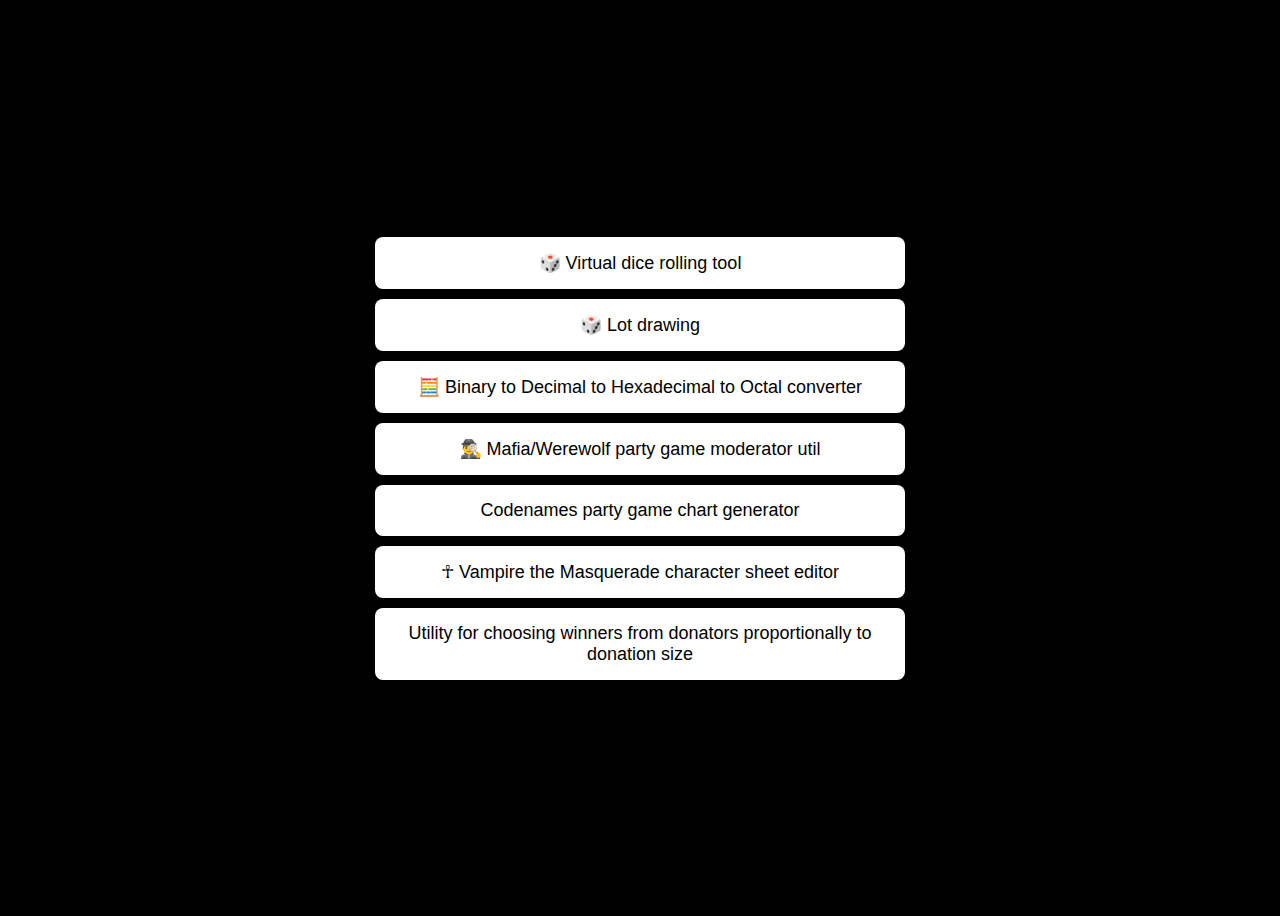
<file: index.html>
<!DOCTYPE html>
<html lang="en">
<head>
    <meta charset="UTF-8">
    <meta name="viewport" content="width=device-width, initial-scale=1.0">
    <title>MVMn's utils</title>
    <style>
        body {
            display: flex;
            justify-content: center;
            align-items: center;
            height: 100vh;
            background-color: black;
            font-family: Arial, sans-serif;
        }
        .container {
            text-align: center;
        }
        .button {
            display: block;
            width: 500px;
            padding: 15px;
            margin: 10px;
            background-color: white;
            color: black;
            text-decoration: none;
            font-size: 18px;
            border-radius: 8px;
            transition: background 0.3s;
        }
        .button:hover {
            background-color: blue;
			color: white;
        }
    </style>
	<script>
		const pix = document.createElement("img");
		pix.src = `http://mvmn.ho.ua/1x1.png?p=${encodeURIComponent(window.location.href)}`;
		document.body.appendChild(pix);
	</script>
</head>
<body>
    <div class="container">
        <a href="dice.html" class="button">🎲 Virtual dice rolling tool</a>
        <a href="lot.html" class="button">🎲 Lot drawing</a>
        <a href="converter.html" class="button">🧮 Binary to Decimal to Hexadecimal to Octal converter</a>
        <a href="mafia.html" class="button">🕵️‍♂️ Mafia/Werewolf party game moderator util</a>
        <a href="codenames.html" class="button">Codenames party game chart generator</a>
        <a href="vtmchar.html" class="button">☥ Vampire the Masquerade character sheet editor</a>
        <a href="winners/index.html" class="button">Utility for choosing winners from donators proportionally to donation size</a>
    </div>
</body>
</html>
</file>
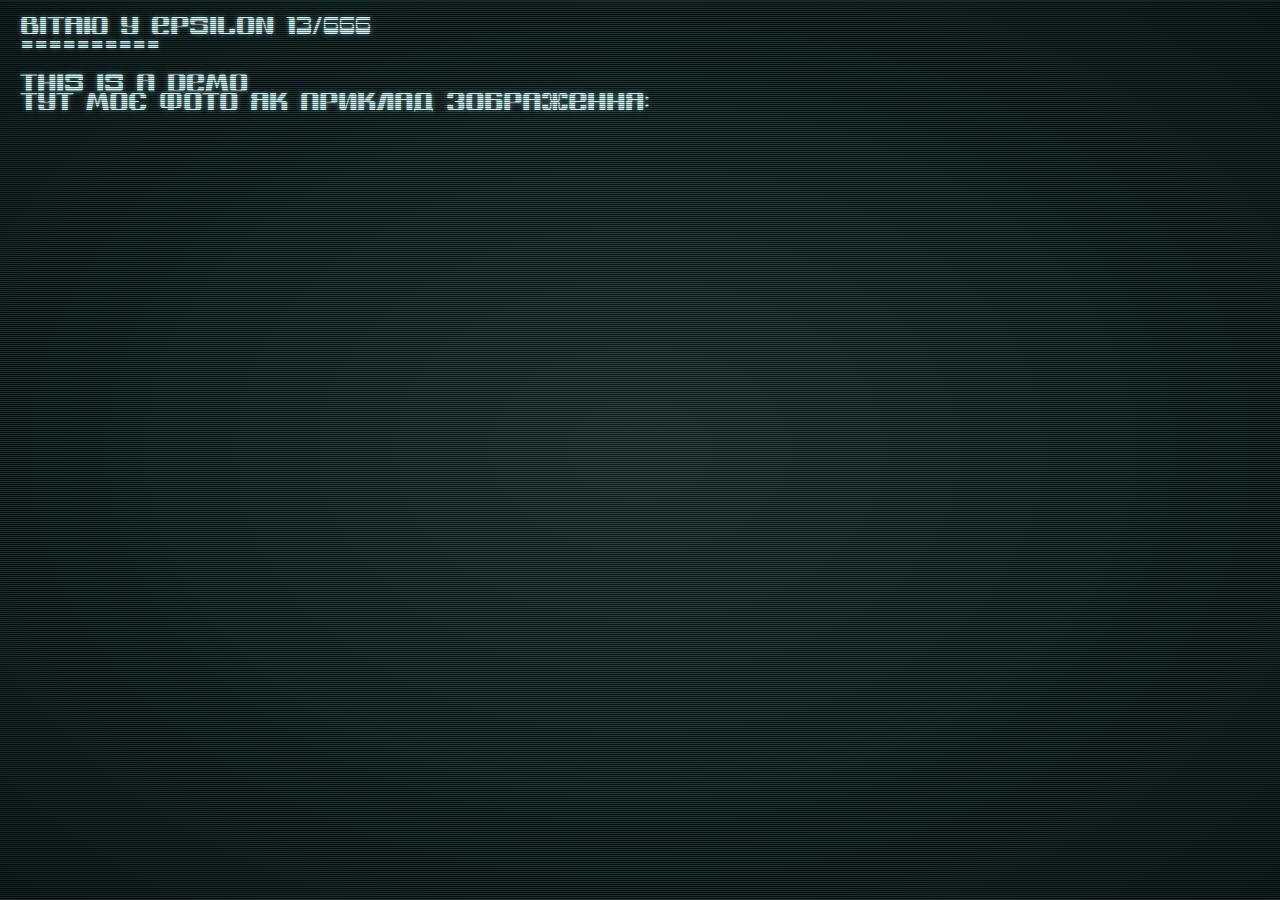
<file: redhg_phosphor/index.html>
<!doctype html><html lang="en"><head><meta charset="utf-8"/><link rel="icon" href="./favicon.ico"/><meta name="viewport" content="width=device-width,initial-scale=1"/><meta name="theme-color" content="#000000"/><meta name="description" content="A retro terminal simulator for tabletop role-playing games"/><link rel="apple-touch-icon" href="./logo192.png"/><link rel="manifest" href="./manifest.json"/><title>Phosphor</title><script defer="defer" src="./static/js/main.261735c3.js"></script><link href="./static/css/main.168e6c7b.css" rel="stylesheet"></head><body><noscript>You need to enable JavaScript to run this app.</noscript><div id="root"></div></body></html>
</file>
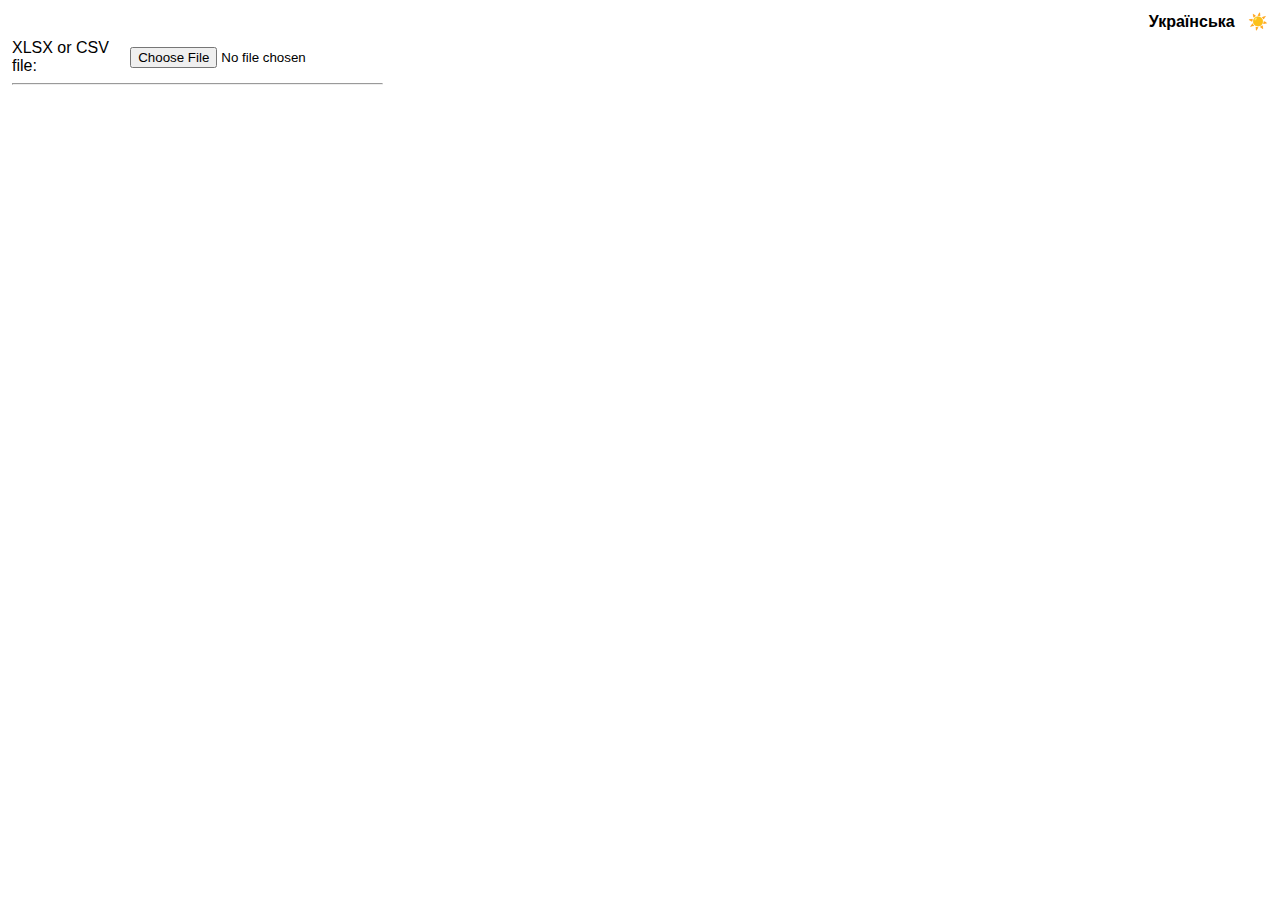
<file: winners/index.html>
<html>
<head>
<title>MVMn's lottery util</title>
<script src="papaparse.min.js"></script>
<script src="exceljs.min.js"></script>
<script>	
    var lang = localStorage.getItem('language');
	
	async function handleInput() {
		const fileInput = document.getElementById("fileInput");

		if (fileInput.files.length > 0) {
			if (fileInput.files[0].name.toLowerCase().endsWith(".csv")) {
				var text = await fileInput.files[0].text();
				window.tableFileData = Papa.parse(text).data;

				document.getElementById("optionsContainer").style = "display: flex";
				generatePreview();
			} else if (fileInput.files[0].name.toLowerCase().endsWith(".xlsx")) {
				const workbook = new ExcelJS.Workbook();
				const xlsxData = await workbook.xlsx.load(fileInput.files[0]);
				
				window.tableFileData = [];
				for (var i = 1; i <= workbook.worksheets[0].rowCount; i++) {
					const row = workbook.worksheets[0].getRow(i);
					const cellData = [];
					for (var j = 1; j <= row.cellCount; j++) {
						cellData.push(row.getCell(j).text);
					}
					window.tableFileData.push(cellData);
				}

				document.getElementById("optionsContainer").style = "display: flex";
				generatePreview();
			} else {
				alert(lang != 'uk'? "Unknown file format - only CSV and XLSX are supported" : "Невідомий формат файлу - підтримуються файли CSV та XLSX");
			}
		}
	};
	
	function autoDetectDivider() {
		const rowsToSkip = getInputInt('headingRowsCountInput');
		const colsToSkip = getInputInt('headingColumnsCountInput');
		
		const transposeData = getSelectorSelection('dataOrientation').key.toLowerCase() != 'false';
		const sumIndex = getInputInt('sumIndex') - 1;

		if (transposeData) {
			for(var i = colsToSkip; i < tableFileData[sumIndex].length; i++) {
				const sumRaw = tableFileData[sumIndex][i];
				const divider = detectDivider(sumRaw);
				if (divider) {
					document.getElementById('dividerChar').value = divider;
					return;
				}
			}
		} else {
			for(var i = rowsToSkip; i < tableFileData.length; i++) {
				const row = tableFileData[i];
				if (row.length > sumIndex && !(row.length == 1 && row[0] == '')) {
					const sumRaw = row[sumIndex];
					const divider = detectDivider(sumRaw);
					if (divider) {
						document.getElementById('dividerChar').value = divider;
						return;
					}	
				}
			}
		}
		alert(lang != 'uk'? "Divider not detected" : "Не вдалось визначити розділювач");
	}
	
	function detectDivider(rawSum) {
		rawSum = rawSum.replaceAll(/[^0-9\,\.]/g, '');
		if (rawSum.indexOf(".") >= 0 || rawSum.indexOf(",") >= 0) {
			const regexMatch = rawSum.match(/[\.\,]\d{1,2}$/g);
			if (regexMatch) {
				return regexMatch[0].substring(0, 1);
			}
		}
		return null;
	}

	function getInputVal(inputId) {
		return document.getElementById(inputId).value;
	}
	
	function getInputInt(inputId) {
		return parseInt(getInputVal(inputId));
	}
	
	function getSelectorSelection(selectorId) {
		const selector = document.getElementById(selectorId);
		return { key: selector.value, value: selector.options[selector.selectedIndex].value };
	}
	
	function getBadSumMessage(row, col, val) {
		return lang != 'uk' ? ('Bad sum at row ' + (1+row) + ' column ' + (1+col) + ': ' + val) : ('Некоректна сума в рядку ' + (1+row) + ' стовпці ' + (1+col) + ': ' + val);
	}
	
	function calculateWinner() {
		const rowsToSkip = getInputInt('headingRowsCountInput');
		const colsToSkip = getInputInt('headingColumnsCountInput');
		
		const transposeData = getSelectorSelection('dataOrientation').key.toLowerCase() != 'false';
		const sumIndex = getInputInt('sumIndex') - 1;
		
		const dividerChar = getInputVal('dividerChar');
		var winCount = getInputInt('winCount');
		
		const playerData = [];
		var totalSum = 0;
		if (transposeData) {
			for(var i = colsToSkip; i < tableFileData[sumIndex].length; i++) {
				const sum = parseFloat(sanitizeSumValue(tableFileData[sumIndex][i], dividerChar));
				if(isNaN(sum)) {
					alert(getBadSumMessage(sumIndex, i, tableFileData[sumIndex][i]));
					return;
				}
				totalSum += sum;
				playerData.push({index: i, sum});
			}
		} else {
			for(var i = rowsToSkip; i < tableFileData.length; i++) {
				const row = tableFileData[i];
				if (row.length > sumIndex && !(row.length == 1 && row[0] == '')) {
					const sum = parseFloat(sanitizeSumValue(row[sumIndex], dividerChar));
					if(isNaN(sum)) {
						alert(getBadSumMessage(i, sumIndex, row[sumIndex]));
						return;
					}
					totalSum += sum;
					playerData.push({index: i, sum});
				}
			}
		}
		
		const winners = [];
		while (winCount-- > 0) {
			const randomVal = totalSum * Math.random();
			
			var currentSum = 0;
			var winnerData = null;
			for (var i in playerData) {
				const currentPlayerData = playerData[i];
				currentSum += currentPlayerData.sum;
				if (randomVal < currentSum) {
					winnerData = currentPlayerData;
					playerData.splice(i, 1);
					break;
				}
			}
			
			if (winnerData) {
				totalSum -= winnerData.sum;
				winners.push(winnerData.index);
			}
		}
		
		var html = [];
		if(winners.length > 0) {
			html.push('<div>');
			html.push('<table class="resultsTable"><thead>');
			const headings = ['#'];
			const winnerData0 = transposeData ? getColumnData(rowsToSkip, winners[0]) : tableFileData[winners[0]];
			for(var n=0; n<winnerData0.length; n++) {
				headings.push(getHeading(n, transposeData));
			}
			html.push('<tr><td>');
			html.push(headings.join('</td><td>'));
			html.push('</td></tr></thead><tbody>');
			
			for(var i in winners) {
				const winnerData = transposeData ? getColumnData(rowsToSkip, winners[i]) : tableFileData[winners[i]];
				const values = [(parseInt(i) + 1)];
				for(var n in winnerData) {
					values.push(winnerData[n]);
				}
				html.push('<tr><td>');
				html.push(values.join('</td><td>'));
				html.push('</td></tr>');
			}
			html.push('</tbody></table>');
			html.push('</div>');
			html.push("<hr/>");
		}
		
		document.getElementById('resultsContainer').innerHTML = html.join('') + document.getElementById('resultsContainer').innerHTML;
	}
	
	function getColumnData(rowSkip, columnIndex) {
		const result = [];
		for(var i = rowSkip; i < tableFileData.length; i++) {
			const row = tableFileData[i];
			if (row.length > 0 && !(row.length == 1 && row[0] == '')) {
				result.push(row[columnIndex]);
			}
		}
		return result;
	}
	
	function sanitizeSumValue(sumValue, dividerChar) {
		sumValue = sumValue.replaceAll(/[^0-9\,\.]/g, '');
		if (dividerChar == '.') {
			sumValue = sumValue.replaceAll(/,/g, '');			
		} else {
			sumValue = sumValue.replaceAll(/\./g, '').replaceAll(dividerChar, '.');
		}
		return sumValue;
	}
	
	function getHeading(index, transposeData) {
		return transposeData ? tableFileData[index][0] : tableFileData[0][index];
	}
	
	function generatePreview() {
		const html = ['<div class="previewContainer"><table class="previewTable">'];
		
		for(var i in tableFileData) {
			const row = tableFileData[i];
			if (row.length < 1 || (row.length == 1 && row[0] == '')) {
				continue;
			}
			html.push('<tr>')
			for(var j in row) {
				const cell = row[j];
				html.push('<td>');
				html.push(cell);
				if (i == 0) {
					html.push('&nbsp;<button value="V" onclick="setSumIdx('+ (parseInt(j)+1) +', false)">V</button>')
				}
				if (j == 0) {
					html.push('&nbsp;<button value=">" onclick="setSumIdx('+ (parseInt(i)+1) +', true)">&gt;</button>')
				}
				html.push('</td>');
			}
			html.push('</tr>')
		}
		
		html.push['</table></div>'];
		document.getElementById('rightColumn').innerHTML = html.join('');
	}
	
	function setSumIdx(index, isRow) {
		document.getElementById('sumIndex').value = index;
		document.getElementById('dataOrientation').selectedIndex = isRow ? 1 : 0;
	}
		
	function applyTranslations() {
		const spans = document.getElementsByTagName("span");
		for (var i in spans) {
			const span = spans[i];
			if (!span.attributes || !span.attributes["tr_uk"]) {
				continue;
			}
			if(!span.attributes["tr_en"]) {
	    		span.setAttribute("tr_en", span.innerText);
			}
			span.innerText = span.attributes["tr_" + lang].value;
		}		
	}
	
	window.addEventListener('load', function () {
	    let theme = localStorage.getItem('theme');
  
	    if (!theme) {
	      if (window.matchMedia && window.matchMedia('(prefers-color-scheme: dark)').matches) {
	        theme = 'dark';
	      } else {
	        theme = 'light';
	      }
	      localStorage.setItem('theme', theme);
	    }
  
	    if (theme === 'dark') {
	      document.body.classList.add('dark-theme');
	    }
		
		document.getElementById('theme-toggle').addEventListener('click', function () {
		    document.body.classList.toggle('dark-theme');

		    if (document.body.classList.contains('dark-theme')) {
		      localStorage.setItem('theme', 'dark');
		    } else {
		      localStorage.setItem('theme', 'light');
		    }
		});
		
		document.getElementById('langToggle').addEventListener('click', function () {
			const isEnglish = (!lang || lang == 'en');
			lang = isEnglish ? 'uk' : 'en';
			localStorage.setItem('language', lang);		
			
			applyTranslations();
		});
		
		applyTranslations();
	  });

  	const pix = document.createElement("img");
  	pix.src = `http://mvmn.ho.ua/1x1.png?p=${encodeURIComponent(window.location.href)}`;
  	document.body.appendChild(pix);
</script>
<style>
	body {
		background-color: white;
		font-family: sans-serif;
	}
	
	.dark-theme {
		background-color: black;
		filter: invert(1) hue-rotate(180deg);
	}
	
    .optionsContainer {
	   display: flex;
	   flex-direction: column;
	   gap: 2px;
	}

	.form-row {
	   display: flex;
	   justify-content: space-between;
	   align-items: center;
	}

	.form-row label {
	   flex: 1;
	   margin-right: 10px;
	}

	.form-row input,
	.form-row select,
	.form-row button {
	   flex: 2;
	}
	
	.topControlsContainer {
		text-align: right;
		float: right;
		margin: 4px;
	}
	
	.resultsTable, .previewTable {
		border-spacing: 0
	}

	.resultsTable td, .previewTable td {
		border: solid 1px lightgreen;
	}
	
	#resultsContainer {
		overflow: auto;
		max-width: 100%;
	}
	
	.mainContainer {
 	   display: flex;
 	   gap: 0px;
 	   width: 100%;
	}
	
	.leftColumn, .rightColumn {
		padding: 4px;
		box-sizing: border-box;
	}
	
	.leftColumn {
		flex: 0 0 30%;
		max-width: 30%;
	}

	.rightColumn {
		flex: 0 0 70%;
		max-width: 70%;
	}
	
	.previewContainer {
		overflow: auto;
		max-width: 100%;		
		min-height: 600px;
		max-height: 900px;
	}
</style>
</head>
<body>
	<h4 class="topControlsContainer">
		<span id="langToggle" tr_uk="English">Українська</span>
		&nbsp;
		<span id="theme-toggle" data-i18n="theme_toggle">☀️</span>
	</h4>
	<div class="mainContainer">
		<div class="leftColumn">
			<div class="optionsContainer">
				<div class="form-row">
					<label for="fileInput"><span tr_uk="XLSX чи CSV файл">XLSX or CSV file</span>:</label>
					<input id="fileInput" type="file" onchange="javascript:handleInput()" />
				</div>
			</div>
			<div id="optionsContainer" class="optionsContainer" style="display: none">
		        <div class="form-row">
		            <label for="headingRowsCountInput"><span tr_uk="Рядків заголовку">Heading rows</span>:</label>
		            <input id="headingRowsCountInput" type="text" value="1" size="10" />
		        </div>
		        <div class="form-row">
		            <label for="headingColumnsCountInput"><span tr_uk="Колонок заголовку">Heading columns</span>:</label>
		            <input id="headingColumnsCountInput" type="text" value="0" size="10" />
		        </div>
		        <div class="form-row">
		            <label for="dataOrientation"><span tr_uk="Орієнтація даних">Data orientation</span>:</label>
		            <select id="dataOrientation">
		                <option value="false"><span tr_uk="Колонки">Columns</span></option>
		                <option value="true"><span tr_uk="Рядки">Rows</span></option>
		            </select>
		        </div>
		        <div class="form-row">
		            <label for="sumIndex"><span tr_uk="Рядок/колонка із сумою">Row/column with sum</span>:</label>
		            <input id="sumIndex" type="text" value="1" size="10" />
		        </div>
		        <div class="form-row">
		            <label for="dividerChar"><span tr_uk="Розділювач дробів">Fraction divider</span>:</label>
		            <div>
		                <input id="dividerChar" type="text" value="." size="5" />
		                <button type="button" onclick="autoDetectDivider()">
							<span tr_uk="Автоматично визначити розділювач">Auto-detect divider</span>
						</button>
		            </div>
		        </div>
		        <div class="form-row">
		            <label for="winCount"><span tr_uk="Кількість переможців">Number of winners</span>:</label>
		            <input id="winCount" type="text" value="3" size="10" />
		        </div>
				<button onclick="calculateWinner()"><span tr_uk="Підрахувати переможців">Calculate winners</span></button>
			</div>
			<hr/>
			<div id="resultsContainer">
			</div>
		</div>
		<div class="rightColumn" id="rightColumn">
		</div>
	</div>
</body>
</html>
</file>
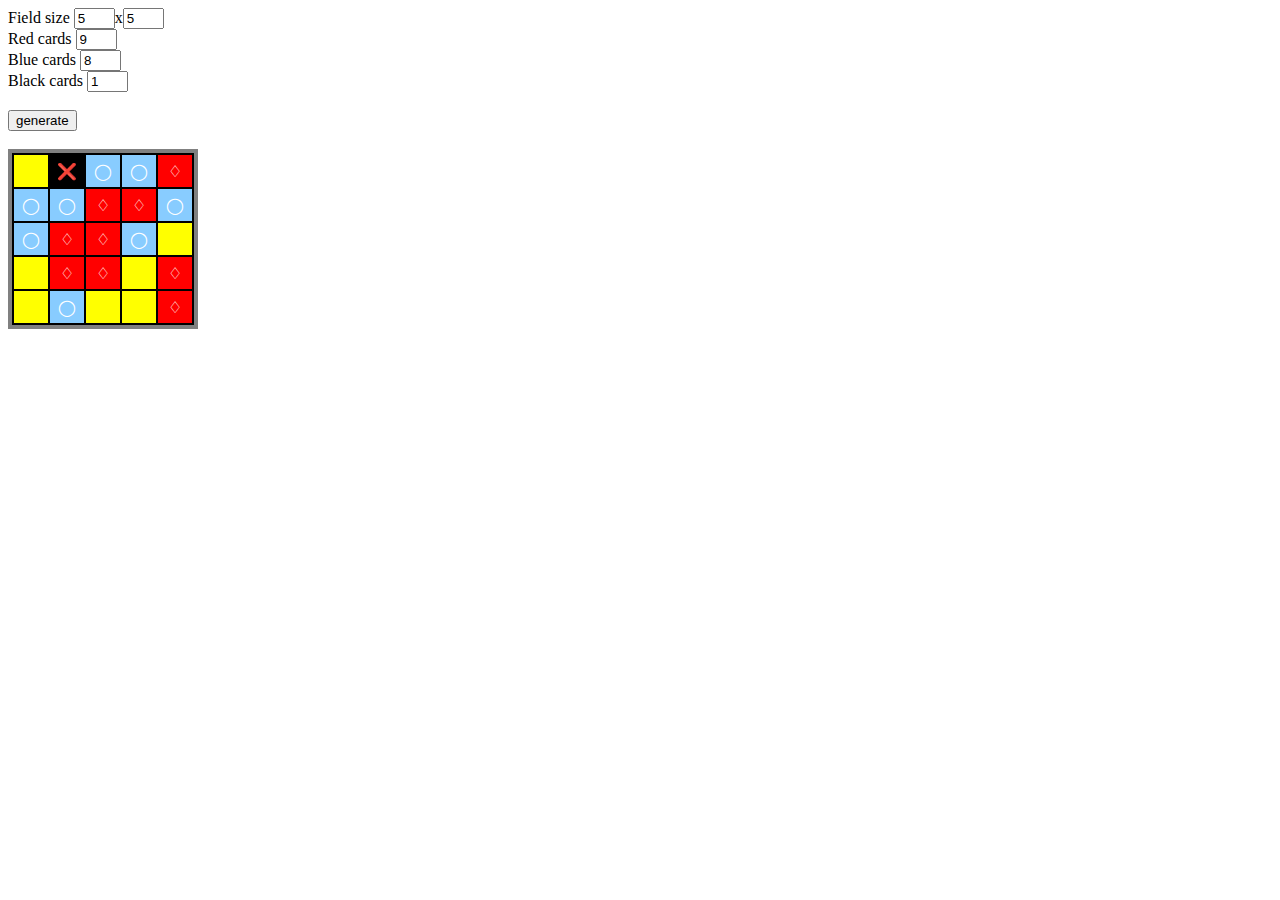
<file: codenames.html>
<html>
	<head>
		<title>CodeNames tabletop game task generator</title>
		<style>
			td { width: 32px; height: 32px; text-align: center; color: white; }
			.cell_red { background-color: red; }
			.cell_blue { background-color: #88CCFF; }
			.cell_black { background-color: black; }
			.cell_yellow { background-color: yellow; }
			table { 
				background-color: black; 
				border-spacing: 2px;
				border-collapse: separate;
				border: solid 4px gray;
			}
		</style>
		<script>
			function generate() {
				var x = document.getElementById("fieldSizeX").value;
				var y = document.getElementById("fieldSizeY").value;
				var red = document.getElementById("cardsRed").value;
				var blue = document.getElementById("cardsBlue").value;
				var black = document.getElementById("cardsBlack").value;
				var yellow = x*y - red - blue - black;
				
				var choices = [];
				for(var i=0;i<red;i++) { choices.push("red"); }
				for(var i=0;i<blue;i++) { choices.push("blue"); }
				for(var i=0;i<black;i++) { choices.push("black"); }
				for(var i=0;i<yellow;i++) { choices.push("yellow"); }

				var field = [];
				var num = choices.length;
				for(var i=0; i<num; i++) {
					var cell = popRandomItem(choices);
					field.push(cell);
				}
				
				var contents = []
				for(var i=0; i<x; i++) {
					contents.push("<tr>");
					for(var j=0; j<y; j++) {
						var cell = field[i+j*x];
						contents.push("<td class='cell_");	
						contents.push(cell);
						contents.push("'>");
						if(cell === 'black') {
							contents.push('&#x274c;');
						} else if(cell === 'blue') {
							contents.push('&#x25EF;');							
						}  else if(cell === 'red') {
							contents.push('&#x2662;');							
						}
						console.log(cell);
						contents.push("</td>");
					}
					contents.push("</tr>\n");
				}
				var table = document.getElementById('mainTable');
				table.innerHTML = contents.join("");
			}
			
			function popRandomItem(items) {
			    return items.splice(Math.floor(Math.random() * items.length), 1)[0];
			}
			
			const pix = document.createElement("img");
			pix.src = `http://mvmn.ho.ua/1x1.png?p=${encodeURIComponent(window.location.href)}`;
			document.body.appendChild(pix);
		</script>
	</head>
	<body>
		Field size <input type="text" value="5" id="fieldSizeX" size="2" />x<input type="text" value="5" id="fieldSizeY" size="2" /><br/>
		Red cards <input type="text" value="9" size="2" id="cardsRed" /><br/>
		Blue cards <input type="text" value="8" size="2" id="cardsBlue" /><br/>
		Black cards <input type="text" value="1" size="2" id="cardsBlack" /><br/>
		<br/>
		<input type="button" value="generate" onclick="javascript:generate()">
		<br/>
		<br/>
		<table id="mainTable"></table>
		<script>generate()</script>
	</body>
</html>
</file>
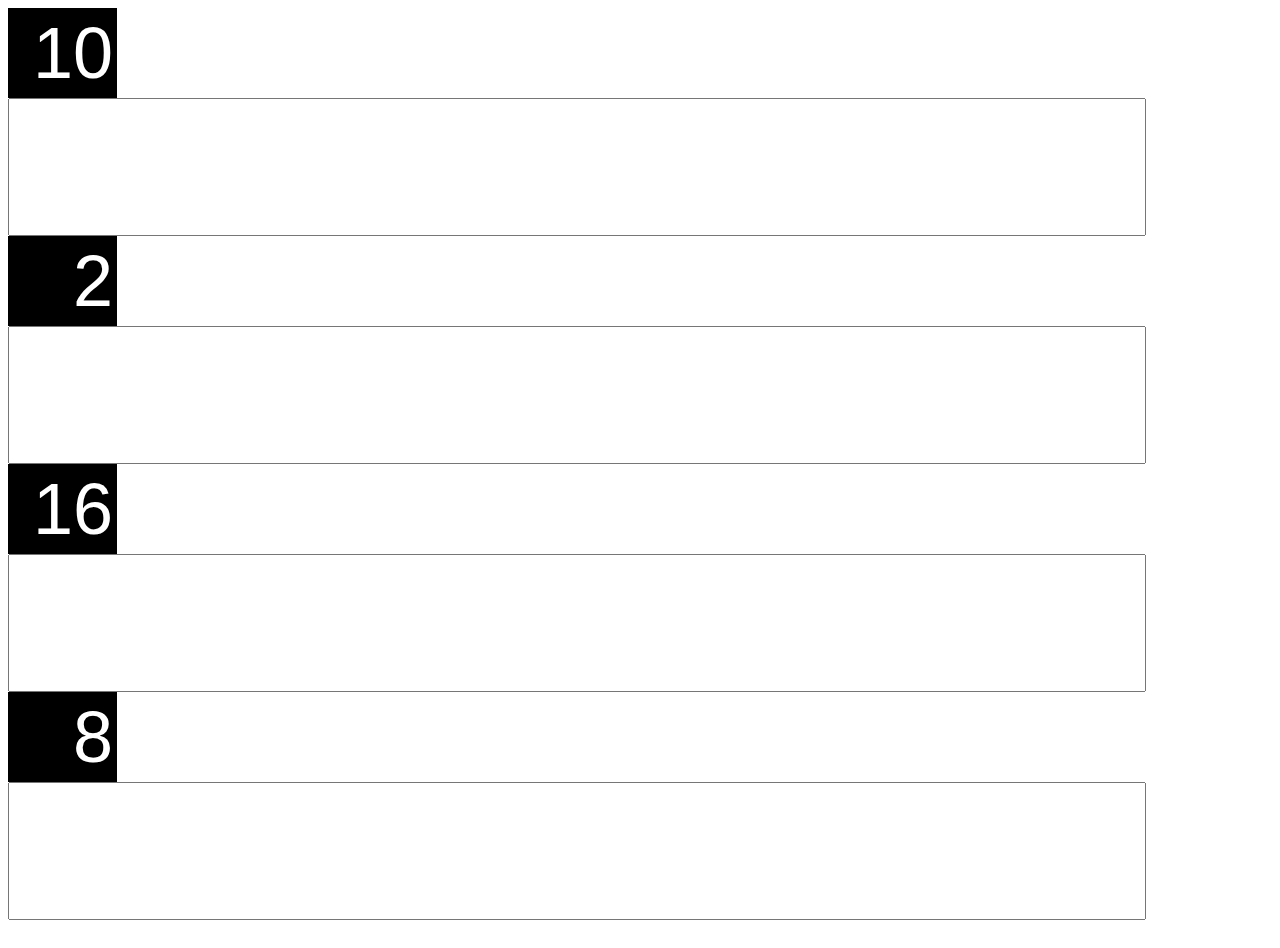
<file: converter.html>
<html>
	<head>
		<title>Numeric converter</title>
		<style>
			input {
				font-size: 200%;
				text-align: right;
				width: 90%;
				font-family: monospace;
			}
			
			body {
				font-size: 450%;
				font-family: monospace;
			}
			
			.base {
				display: inline-block;
				padding: 4px;
				font-family: arial;
				width: 8%;
				color: white;
				background-color: black;
				text-align: right;
			}
		</style>
		<script>
			function convertNum(number, base) {
				return (number >>> 0).toString(base).toUpperCase();
			}
			
			const types = ['hex', 'bin', 'oct', 'dec'];
			const bases = {'hex': 16, 'bin': 2, 'oct':8, 'dec':10};
			function upd(type) {
				var inputVal = parseInt(document.getElementById(type).value, bases[type]);
				for(var i in types) {
					const curType = types[i];
					if(curType !== type) {
						document.getElementById(curType).value = convertNum(inputVal, bases[curType])
					}
				}
				updViews();
			}
			
			function updViews() {
				for(var i in types) {
					var type = types[i];
					document.getElementById("dec_" + type).innerHTML = getView(document.getElementById(type).value, bases[type])+"<br/>"+getView(document.getElementById(type).value, bases[type], true);
				}
			}
			
			function getView(val, base, calcPower) {
				const result = [];
				const l = val.length;
				for(var i=0; i<l; i++) {
					if(i>0) {
						result.push(" + ");
					}
					result.push(parseInt(val.charAt(i), base));
					result.push("*");
					if(!calcPower) {
						result.push(base);
						result.push("<sup>");
						result.push(l-i-1);
						result.push("</sup>");
					} else {
						result.push(Math.pow(base, l-i-1));
					}
				}
				return result.join("");
			}

			const pix = document.createElement("img");
			pix.src = `http://mvmn.ho.ua/1x1.png?p=${encodeURIComponent(window.location.href)}`;
			document.body.appendChild(pix);
		</script>
	</head>
	<body>
		<div>
			<!-- -->
			<span class="base">10</span>
			<input type="text" id="dec" value="" oninput="this.value = this.value.replace(/[^0-9]/g, '').replace(/(\..*)\./g, '$1');" onkeyup="upd('dec')" />
			<div id="dec_dec"></div>
			<span class="base">2</span>
			<input type="text" id="bin" value="" oninput="this.value = this.value.replace(/[^01]/g, '').replace(/(\..*)\./g, '$1');" onkeyup="upd('bin')" />
			<div id="dec_bin"></div>
			<span class="base">16</span>
			<input type="text" id="hex" value="" oninput="this.value = this.value.toUpperCase().replace(/[^0-9A-F]/g, '').replace(/(\..*)\./g, '$1');" onkeyup="upd('hex')" />
			<div id="dec_hex"></div>
			<span class="base">8</span>
			<input type="text" id="oct" value="" oninput="this.value = this.value.replace(/[^0-7]/g, '').replace(/(\..*)\./g, '$1');" onkeyup="upd('oct')" />
			<div id="dec_oct"></div>
		</div>
	</body>
</html>
</file>
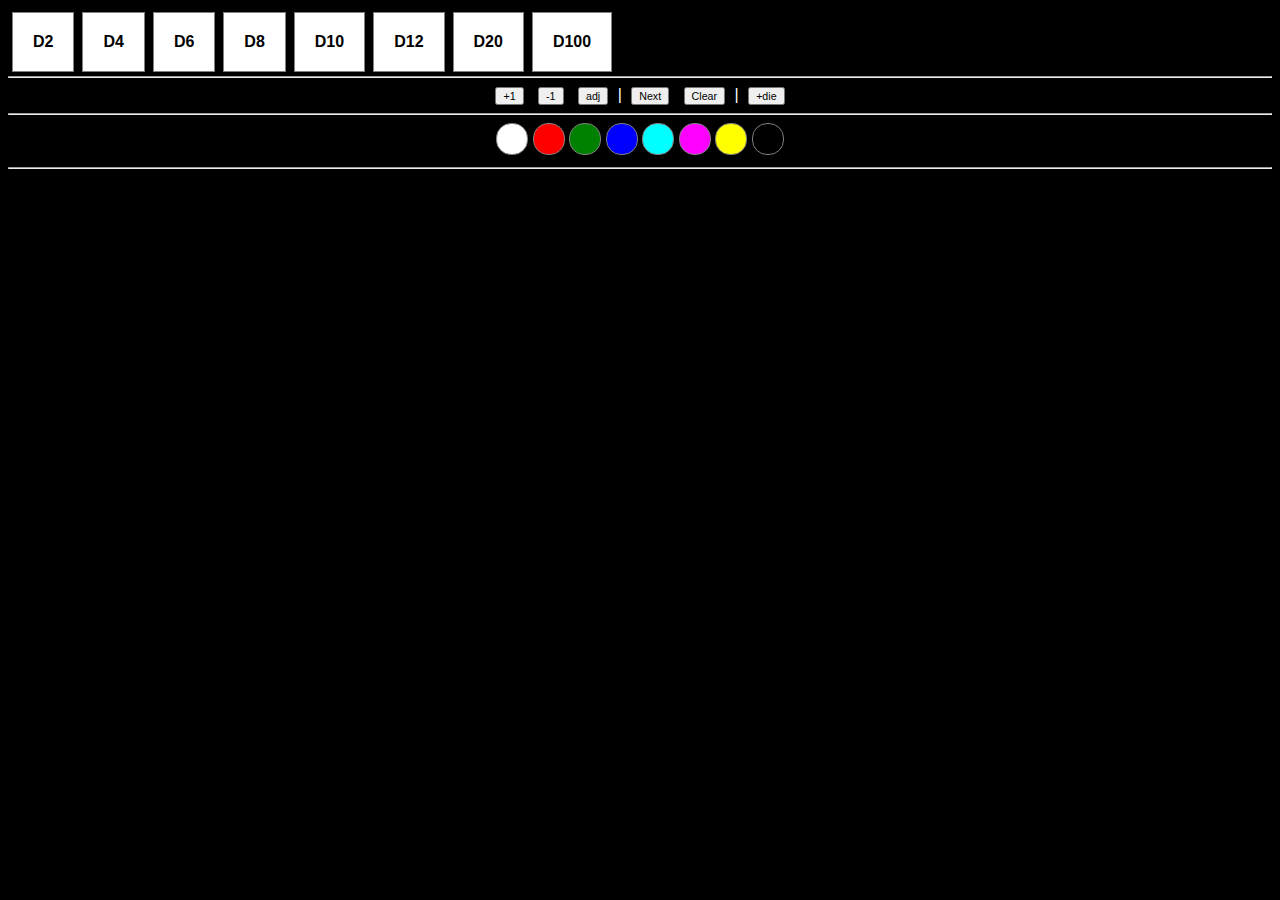
<file: dice.html>
<html>
<meta name="viewport" content="width=device-width, initial-scale=1.0, maximum-scale=1.0, user-scalable=no" />
<title>MVMn's dice roller</title>
<!-- source: https://github.com/mvmn/dice -->
<script>
	function getUrlParameters(parameter, staticURL, decode){
		/*
		Function: getUrlParameters
		Description: Get the value of URL parameters either from 
					 current URL or static URL
		Author: Tirumal
		URL: www.code-tricks.com
		*/
		var currLocation = (staticURL && staticURL.length)? staticURL : window.location.search;
		var returnBool = true;
		if(currLocation.split("?").length>1) {
			var parArr = currLocation.split("?")[1].split("&");
			for(var i = 0; i < parArr.length; i++){
				parr = parArr[i].split("=");
				if(parr[0] == parameter){
						return (decode) ? decodeURIComponent(parr[1]) : parr[1];
				}else{
					returnBool = false;            
				}
			}
		}   
		if(!returnBool) return false;  
	}
	
	function getRandomInt(min, max) {
		const minCeiled = Math.ceil(min);
		const maxFloored = Math.floor(max);
		return Math.floor(Math.random() * (maxFloored - minCeiled) + minCeiled); // The maximum is exclusive and the minimum is inclusive
	}

	var currentResult = 0;
	var currentNumbers = [];
	
	function next() {
		resetCurrent();
		document.getElementById("resultsContainer").innerHTML = '<hr/>' + document.getElementById("resultsContainer").innerHTML
	}
	
	function clearResults() {
		resetCurrent();
		document.getElementById("resultsContainer").innerHTML = '';
	}
	
	function resetCurrent() {
		currentResult = 0;
		currentNumbers = [];
	}
	
	function roll(number) {
		var result = getRandomInt(1, number+1);
		handleRollResult('D'+number, result);
	}
		
	function handleRollResult(dieName, result) {
		currentNumbers.push(result);
		currentResult+=result;
		var resultsContainer = document.getElementById("resultsContainer");
		
		const template = document.createElement('template');
		template.innerHTML = '<div><span class="diceType die_' + window.currentColorClass + '">'+dieName+'</span>: <span class="rollResult">'+(currentNumbers.length>1 && !dieName.startsWith('-' )?'+':'')+result+'</span> <span class="eqSign">=</span> <span class="totalSum">'+currentResult+'</span></div>';
		
		resultsContainer.prepend(template.content.firstChild);
	}
	
	function adjust(adjustmentValue) {
		handleRollResult('' + (adjustmentValue >= 0 ? '+' : '' ) + adjustmentValue, adjustmentValue);
	}
	
	function addDie() {
		var dieVal = '';		
		while(!isIntAboveZero(dieVal)) {
			dieVal = prompt('Enter die value (positive integer)');
			if(dieVal == null) {
				return;
			}
		}
		doAddDie(dieVal);
	}
	
	function doAddDie(dieVal) {
		document.getElementById('diceContainer').innerHTML += '<div onclick="roll('+dieVal+')" class="die_to_roll die_' + window.currentColorClass + '">D'+dieVal+'</div>';
		
		var param = getUrlParameters("dice");
		if(!param) {
			param = '';
		}
		var diceVal = param.split(",").filter(v => isInt(v)).map(v => parseInt(v));
		if (diceVal.indexOf(parseInt(dieVal))<0) {
			diceVal.push(parseInt(dieVal));
			window.history.replaceState(null, null, "?dice=" + diceVal.join(','));
		}
	}
	
	function isIntAboveZero(val) {
		let intVal = parseInt(val);
		return !isNaN(intVal) && (intVal == val) && intVal > 0;
	}
	
	function isInt(val) {
		let intVal = parseInt(val);
		return !isNaN(intVal) && (intVal == val);
	}
	
	function adjustArbitrary() {
		var adjVal = '';		
		while(!isInt(adjVal)) {
			adjVal = prompt('Enter adjustment value (integer)');
			if (adjVal == null) {
				return;
			}
		}
		adjust(parseInt(adjVal));
	}
	
	function initfunc() {
		var param = getUrlParameters("dice");
		if(param) {
			var diceVal = param.split(",").filter(v => isInt(v)).map(v => parseInt(v));
			diceVal.forEach(dieVal => doAddDie(dieVal));
		}
	}
	
	window.currentColorClass = 'white';
	
	function setColor(colorClass) {
		window.currentColorClass = colorClass;
		replaceClassesByRegex('die_to_roll', /^die_[a-zA-Z0-9]+$/, 'die_'+colorClass);
	}
	
	function replaceClassesByRegex(selectorClass, regex, newClass) {
	  // Select all elements with the specified selector class
	  const elements = document.getElementsByClassName(selectorClass);
  
	  // Loop over each selected element
	  Array.from(elements).forEach(element => {
	    // Get current class list of the element
	    const classList = Array.from(element.classList);
    
	    // Remove any class that matches the provided regex
	    classList.forEach(cls => {
	      if (regex.test(cls)) {
	        element.classList.remove(cls);
	      }
	    });
    
	    // Add the new class
	    element.classList.add(newClass);
	  });
	}
	
	addEventListener("load", initfunc);

	const pix = document.createElement("img");
	pix.src = `http://mvmn.ho.ua/1x1.png?p=${encodeURIComponent(window.location.href)}`;
	document.body.appendChild(pix);
</script>
<style>
body {
	font-family: "HelveticaNeue-Light", "Helvetica Neue Light", "Helvetica Neue", Helvetica, Arial, "Lucida Grande", sans-serif;
	font-weight: 300;
	font-size: 12pt;
	background: black;
	color: white;
}

#diceContainer > div {
	float: left;
	padding: 20px;
	border: solid 1px gray;
	margin: 4px;
	font-weight: bold;
}

.die_white {
	background: white;
	color: black;
}

.die_black {
	background: black;
	color: white;
}

.die_red {
	background: red;
	color: white;
}

.die_green {
	background: green;
	color: white;
}

.die_blue {
	background: blue;
	color: white;
}

.die_cyan {
	background: cyan;
	color: black;
}

.die_magenta {
	background: magenta;
	color: white;
}

.die_yellow {
	background: yellow;
	color: black;
}

#diceContainer > div:hover {
	color: white;
	background-color: black;
	border-color: white;
}

#buttonRow {
	clear: both;
}

#buttonRow button {
	font-size: 8pt;
}

#mainContainer > hr {
	clear: both;
}

#buttonRow, #colorsRow {
	text-align: center;
}

#resultsContainer {
	font-size: 200%;
}

.diceType {
	display: inline-block;
	padding: 2px;
	border: solid 1px gray;
	margin: 2px;
	font-weight: bold;
	display: inline-block;
	min-width: 80px;
}

.eqSign {
	color: grey;
}

.totalSum {
	color: green;
}

#buttonRow > button {
	margin: 0px 5px 0px 5px;
}

.rollResult {
	display: inline-block;
	min-width: 75px;
}

.totalSum {
	display: inline-block;
	min-width: 40px;
}

.colorSelect {
	width: 30px;
	height: 30px;
	border: solid 1px grey;
	border-radius: 15px;
	display: inline-block;
}
</style>
<body>
	<div id="mainContainer">
		<div id="diceContainer">
			<div id="d2"   onclick="roll(2)"   class="die_to_roll die_white">D2</div>
			<div id="d4"   onclick="roll(4)"   class="die_to_roll die_white">D4</div>
			<div id="d6"   onclick="roll(6)"   class="die_to_roll die_white">D6</div>
			<div id="d8"   onclick="roll(8)"   class="die_to_roll die_white">D8</div>
			<div id="d10"  onclick="roll(10)"  class="die_to_roll die_white">D10</div>
			<div id="d12"  onclick="roll(12)"  class="die_to_roll die_white">D12</div>
			<div id="d20"  onclick="roll(20)"  class="die_to_roll die_white">D20</div>
			<div id="d100" onclick="roll(100)" class="die_to_roll die_white">D100</div>
		</div>
		<hr/>
		<div id="buttonRow">
			<button onclick="adjust(1)">+1</button>
			<button onclick="adjust(-1)">-1</button>
			<button onclick="adjustArbitrary()">adj</button>
			|
			<button onclick="next()">Next</button>
			<button onclick="clearResults()">Clear</button>
			|
			<button onclick="addDie()">+die</button>
		</div>
		<hr/>
		<div id="colorsRow">
			<div class="colorSelect" onclick="setColor('white')" style="background-color: white"></div>
			<div class="colorSelect" onclick="setColor('red')" style="background-color: red"></div>
			<div class="colorSelect" onclick="setColor('green')" style="background-color: green"></div>
			<div class="colorSelect" onclick="setColor('blue')" style="background-color: blue"></div>
			<div class="colorSelect" onclick="setColor('cyan')" style="background-color: cyan"></div>
			<div class="colorSelect" onclick="setColor('magenta')" style="background-color: magenta"></div>
			<div class="colorSelect" onclick="setColor('yellow')" style="background-color: yellow"></div>
			<div class="colorSelect" onclick="setColor('black')" style="background-color: black"></div>
		</div>
		<hr/>
		<div id="resultsContainer">
		</div>
	</div>
</body>
</html>
</file>
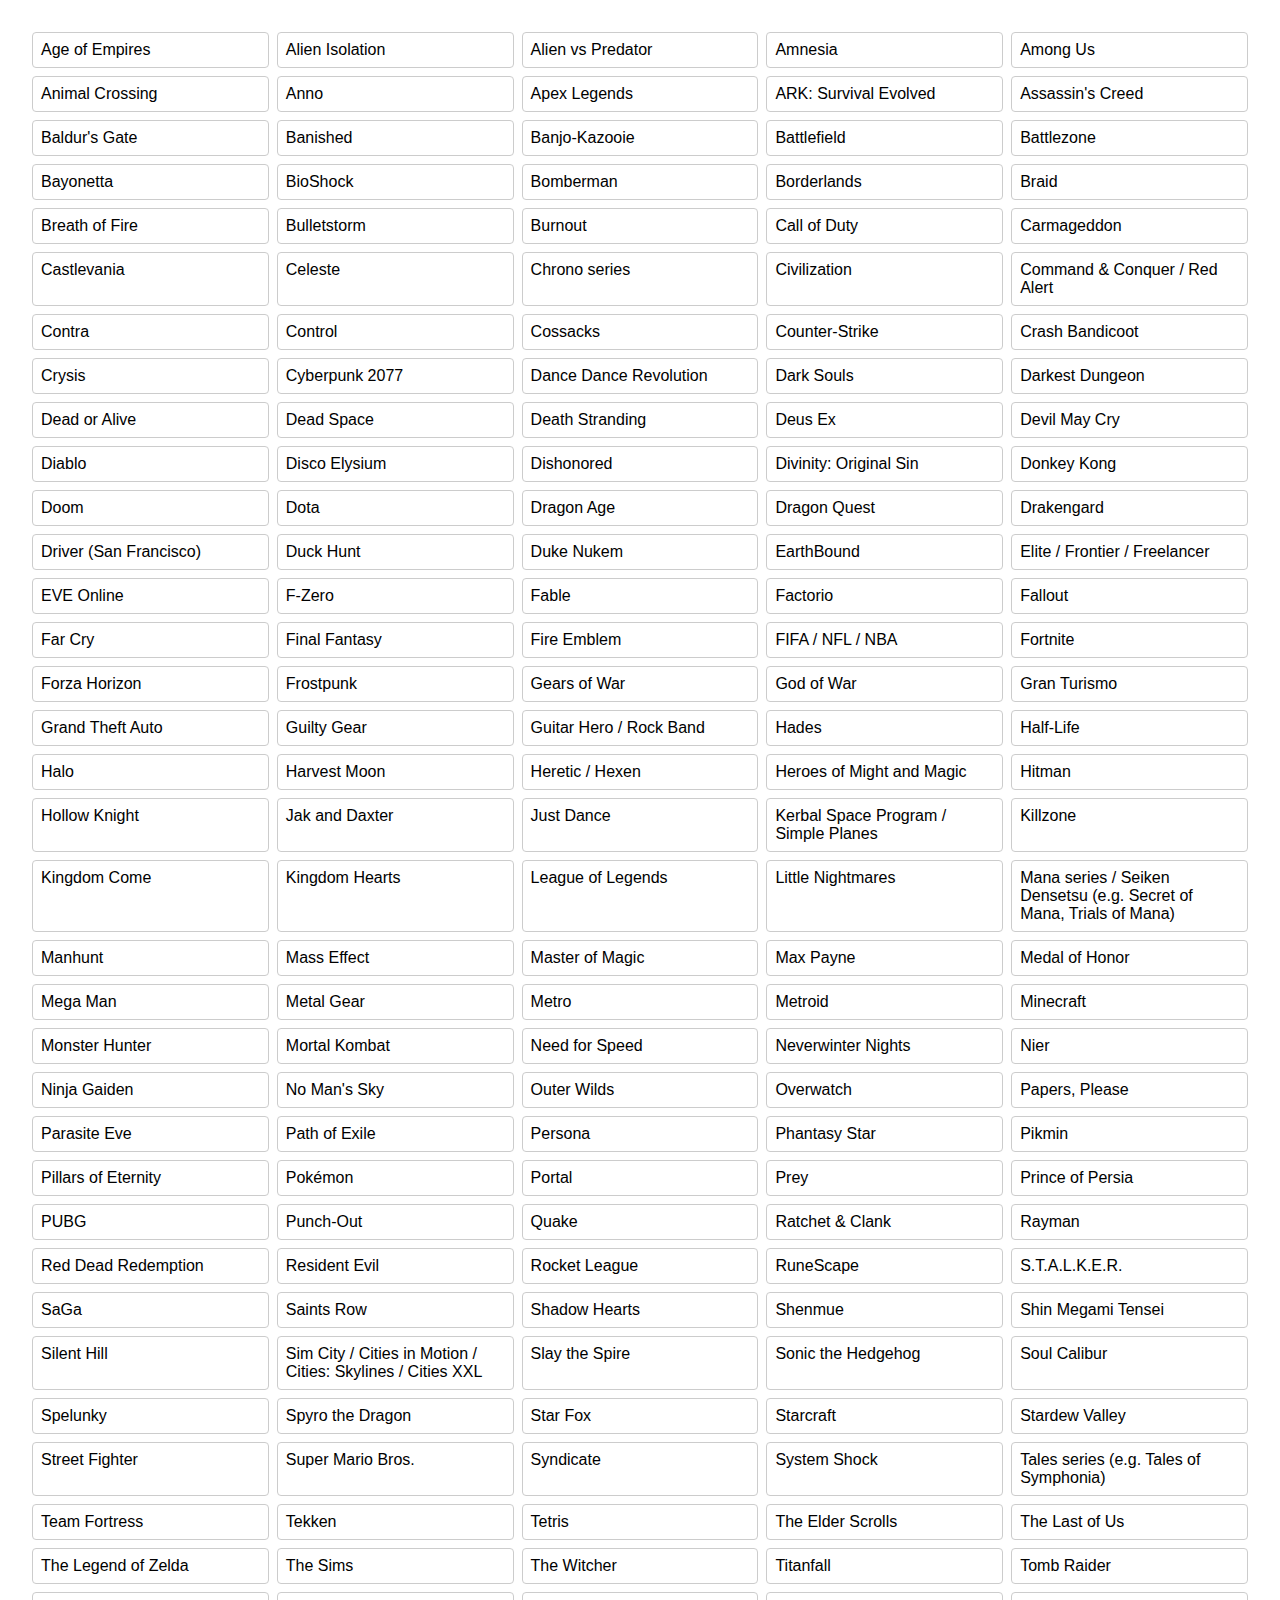
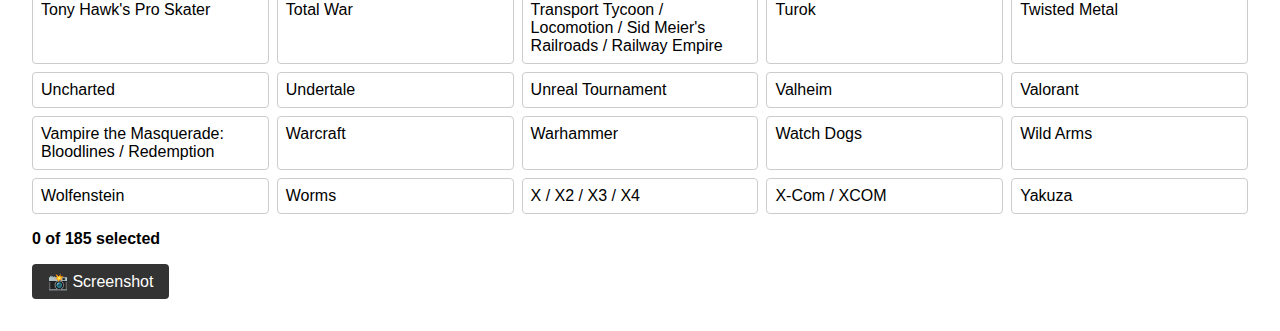
<file: gamerrank.html>
<!DOCTYPE html>
<html lang="en">
<head>
  <meta charset="UTF-8" />
  <meta name="viewport" content="width=device-width, initial-scale=1.0"/>
  <title>Game Selector</title>
  <style>
    body {
      font-family: sans-serif;
      margin: 2rem;
    }
    #games-container {
      display: grid;
      grid-template-columns: repeat(auto-fit, minmax(200px, 1fr));
      gap: 0.5rem;
    }
    .game {
      padding: 0.5rem;
      border: 1px solid #ccc;
      border-radius: 4px;
      cursor: pointer;
      transition: background-color 0.2s;
    }
    .game.selected {
      background-color: yellow;
    }
    #counter {
      margin-top: 1rem;
      font-weight: bold;
    }
    #screenshot {
      margin-top: 1rem;
      padding: 0.5rem 1rem;
      font-size: 1rem;
      background: #333;
      color: #fff;
      border: none;
      border-radius: 4px;
      cursor: pointer;
    }
  </style>
</head>
<body>

  <div id="games-container">
    <!-- Games injected here -->
  </div>

  <div id="counter">0 selected</div>
  <button id="screenshot">📸 Screenshot</button>

  <script src="https://html2canvas.hertzen.com/dist/html2canvas.min.js"></script>
  <script>
    const games = `Age of Empires
Alien Isolation
Alien vs Predator
Amnesia
Among Us
Animal Crossing
Anno
Apex Legends
ARK: Survival Evolved
Assassin's Creed
Baldur's Gate
Banished
Banjo-Kazooie
Battlefield
Battlezone
Bayonetta
BioShock
Bomberman
Borderlands
Braid
Breath of Fire
Bulletstorm
Burnout
Call of Duty
Carmageddon
Castlevania
Celeste
Chrono series
Civilization
Command & Conquer / Red Alert
Contra
Control
Cossacks
Counter-Strike
Crash Bandicoot
Crysis
Cyberpunk 2077
Dance Dance Revolution
Dark Souls
Darkest Dungeon
Dead or Alive
Dead Space
Death Stranding
Deus Ex
Devil May Cry
Diablo
Disco Elysium
Dishonored
Divinity: Original Sin
Donkey Kong
Doom
Dota
Dragon Age
Dragon Quest
Drakengard
Driver (San Francisco)
Duck Hunt
Duke Nukem
EarthBound
Elite / Frontier / Freelancer
EVE Online
F-Zero
Fable
Factorio
Fallout
Far Cry
Final Fantasy
Fire Emblem
FIFA / NFL / NBA
Fortnite
Forza Horizon
Frostpunk
Gears of War
God of War
Gran Turismo
Grand Theft Auto
Guilty Gear
Guitar Hero / Rock Band
Hades
Half-Life
Halo
Harvest Moon
Heretic / Hexen
Heroes of Might and Magic
Hitman
Hollow Knight
Jak and Daxter
Just Dance
Kerbal Space Program / Simple Planes
Killzone
Kingdom Come
Kingdom Hearts
League of Legends
Little Nightmares
Mana series / Seiken Densetsu (e.g. Secret of Mana, Trials of Mana)
Manhunt
Mass Effect
Master of Magic
Max Payne
Medal of Honor
Mega Man
Metal Gear
Metro
Metroid
Minecraft
Monster Hunter
Mortal Kombat
Need for Speed
Neverwinter Nights
Nier
Ninja Gaiden
No Man's Sky
Outer Wilds
Overwatch
Papers, Please
Parasite Eve
Path of Exile
Persona
Phantasy Star
Pikmin
Pillars of Eternity
Pokémon
Portal
Prey
Prince of Persia
PUBG
Punch-Out
Quake
Ratchet & Clank
Rayman
Red Dead Redemption
Resident Evil
Rocket League
RuneScape
S.T.A.L.K.E.R.
SaGa
Saints Row
Shadow Hearts
Shenmue
Shin Megami Tensei
Silent Hill
Sim City / Cities in Motion / Cities: Skylines / Cities XXL
Slay the Spire
Sonic the Hedgehog
Soul Calibur
Spelunky
Spyro the Dragon
Star Fox
Starcraft
Stardew Valley
Street Fighter
Super Mario Bros.
Syndicate
System Shock
Tales series (e.g. Tales of Symphonia)
Team Fortress
Tekken
Tetris
The Elder Scrolls
The Last of Us
The Legend of Zelda
The Sims
The Witcher
Titanfall
Tomb Raider
Tony Hawk's Pro Skater
Total War
Transport Tycoon / Locomotion / Sid Meier's Railroads / Railway Empire
Turok
Twisted Metal
Uncharted
Undertale
Unreal Tournament
Valheim
Valorant
Vampire the Masquerade: Bloodlines / Redemption
Warcraft
Warhammer
Watch Dogs
Wild Arms
Wolfenstein
Worms
X / X2 / X3 / X4
X-Com / XCOM
Yakuza`.split('\n');

const container = document.getElementById('games-container');
 const counter = document.getElementById('counter');
 const localKey = 'selectedGames';

 // Load previously selected games from localStorage
 const savedSelection = JSON.parse(localStorage.getItem(localKey) || '[]');
 const selectedSet = new Set(savedSelection);

 function updateCounter() {
   const selected = document.querySelectorAll('.game.selected').length;
   counter.textContent = `${selected} of ${games.length} selected`;
 }

 function saveSelection() {
   const selected = [...document.querySelectorAll('.game.selected')].map(el => el.dataset.name);
   localStorage.setItem(localKey, JSON.stringify(selected));
 }

 games.forEach(game => {
   const div = document.createElement('div');
   div.textContent = game;
   div.dataset.name = game;
   div.className = 'game';
   if (selectedSet.has(game)) div.classList.add('selected');

   div.addEventListener('click', () => {
     div.classList.toggle('selected');
     updateCounter();
     saveSelection();
   });

   container.appendChild(div);
 });

 updateCounter();

 document.getElementById('screenshot').addEventListener('click', () => {
   html2canvas(document.body).then(canvas => {
     const link = document.createElement('a');
     link.download = 'selected-games.png';
     link.href = canvas.toDataURL();
     link.click();
   });
 });
  </script>
</body>
</html>
</file>
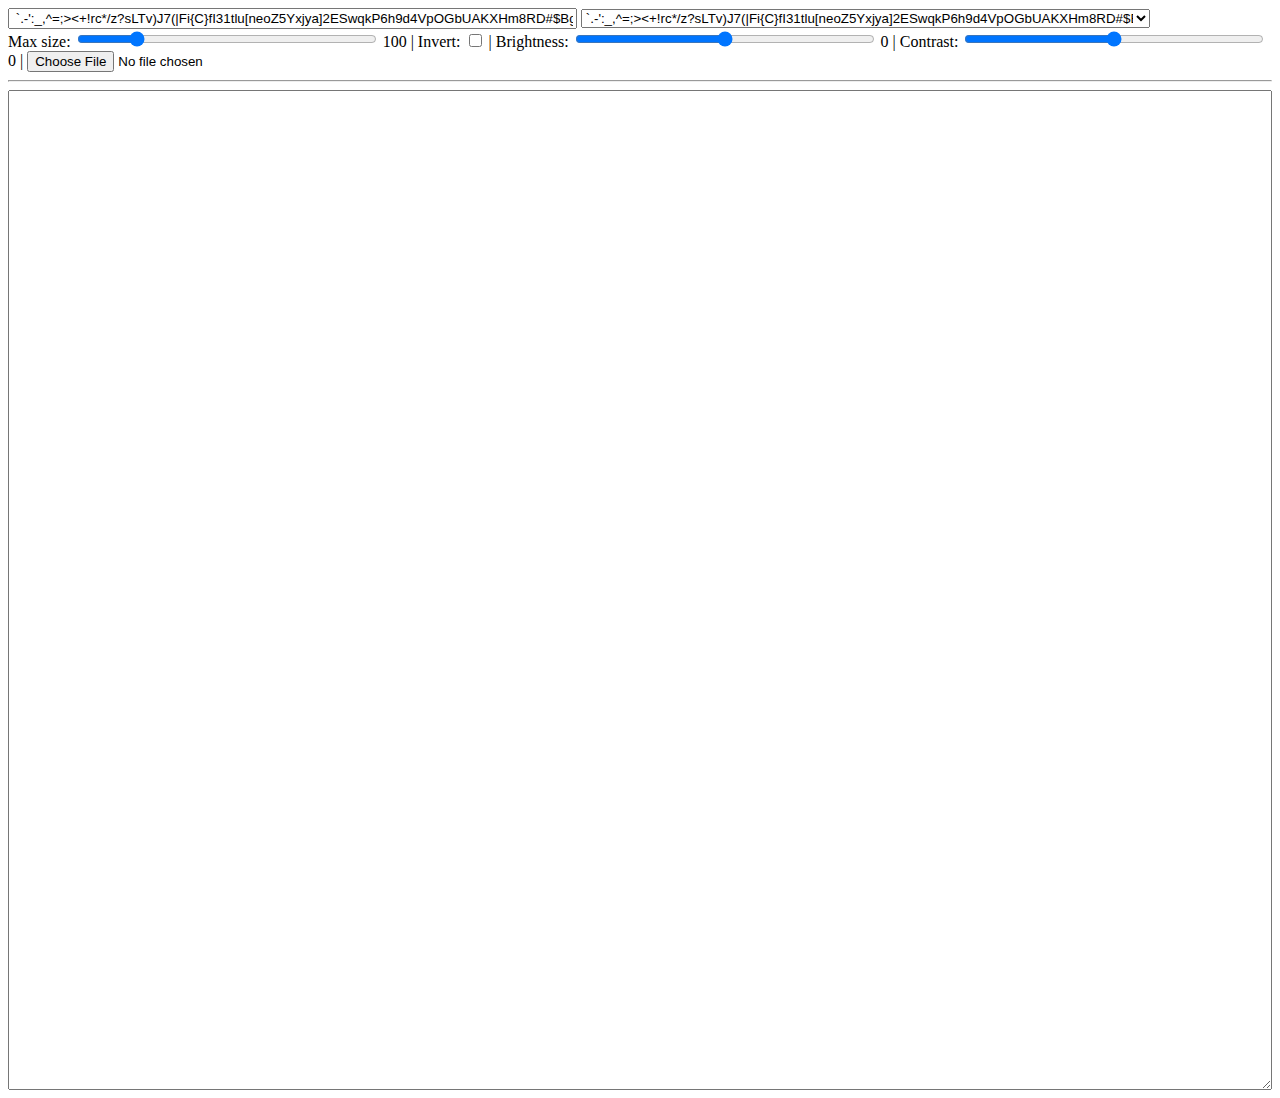
<file: img2ascii.html>
<html>
<body>
<span id="measureSpan" style="visibility:hidden; position:absolute; white-space:pre; font-family:monospace;">M</span>

<input type="text" id="chars" value=" `.-':_,^=;><+!rc*/z?sLTv)J7(|Fi{C}fI31tlu[neoZ5Yxjya]2ESwqkP6h9d4VpOGbUAKXHm8RD#$Bg0MNWQ%&@"
style="width: 45%">
<select id="charsSelect" style="width: 45%">
	<option> `.-':_,^=;&gt;&lt;+!rc*/z?sLTv)J7(|Fi{C}fI31tlu[neoZ5Yxjya]2ESwqkP6h9d4VpOGbUAKXHm8RD#$Bg0MNWQ%&amp;@</option>
	<option> .'`^\&quot;,:;Il!i&gt;&lt;~+_-?][}{1)(|\/tfjrxnuvczqpdbkhaowm*XYUJCLQ0OZ#WM&amp;8%B@$</option>
	<option> .:-=+*#%@</option>
	<option> .&#x002e;&#x258f;&#x258e;&#x258d;&#x258c;&#x258b;&#x258a;&#x2589;&#x2588;</option>
</select>
<br/>
<!-- Max size slider -->
Max size: <input type="range" id="maxsize" min="10" max="500" value="100" oninput="this.nextElementSibling.value = this.value"  style="min-width: 300px">
<output>100</output> |
Invert: <input type="checkbox" id="invertRamp"> |
<!-- Brightness slider -->
Brightness: <input type="range" id="brightness" min="-100" max="100" value="0" oninput="this.nextElementSibling.value = this.value" style="min-width: 300px">
<output>0</output> |

<!-- Contrast slider -->
Contrast: <input type="range" id="contrast" min="-100" max="100" value="0" oninput="this.nextElementSibling.value = this.value"  style="min-width: 300px">
<output>0</output> |

<input type="file" id="fileInput" accept="image/*">
<hr/>
<textarea id="textout" spellcheck="false"  style="font-family: monospace; width: 100%; min-height: 1000px"></textarea>

<script>
const span = document.getElementById("measureSpan");
const measureWidth = span.offsetWidth;
const measureHeight = span.offsetHeight;
const correction = measureHeight / measureWidth;

async function processImageFile(file) {
  const img = await loadImageFromFile(file);
  const charsToUse = document.getElementById("chars").value;

  const maxSize = parseInt(document.getElementById('maxsize').value);
  const brightnessAdjust = parseInt(document.getElementById('brightness').value);
  const contrastAdjust = parseInt(document.getElementById('contrast').value);
  const invertRamp = document.getElementById('invertRamp').checked;

  const scale = Math.min(maxSize / img.width, maxSize / img.height, 1);
  const newWidth = Math.round(img.width * scale);
  const newHeight = Math.round((img.height * scale)/ correction);

  const canvas = document.createElement('canvas');
  const ctx = canvas.getContext('2d');
  canvas.width = newWidth;
  canvas.height = newHeight;
  ctx.drawImage(img, 0, 0, newWidth, newHeight);

  const { data, width, height } = ctx.getImageData(0, 0, newWidth, newHeight);
  const result = [];
  const contrastFactor = (259 * (contrastAdjust + 255)) / (255 * (259 - contrastAdjust));

  // Iterate over every pixel
  for (let y = 0; y < height; y++) {
    for (let x = 0; x < width; x++) {
      const i = (y * width + x) * 4;
      let r = data[i];
      let g = data[i + 1];
      let b = data[i + 2];

      // Compute perceived brightness
      let brightness = (0.2126 * r + 0.7152 * g + 0.0722 * b);

      // Apply brightness adjustment
      brightness += brightnessAdjust; 
	  brightness = Math.max(0, Math.min(255, brightness));

      // Apply contrast adjustment
      // Formula: newValue = ((brightness - 128) * contrastFactor) + 128
      brightness = ((brightness - 128) * contrastFactor) + 128;

      // Clamp between 0 and 255
      brightness = Math.max(0, Math.min(255, brightness));

      // Map to ASCII character
	  var idx = charsToUse.length - 1 - Math.floor((brightness / 255) * (charsToUse.length-1));
      if (invertRamp) {
        idx = charsToUse.length - 1 - idx;
      }
	  
      result.push(charsToUse.charAt(idx));
    }
    result.push('\n');
  }

  document.getElementById('textout').value = result.join('');
}

// Helper: load file into image
function loadImageFromFile(file) {
  return new Promise((resolve, reject) => {
    const img = new Image();
    img.onload = () => resolve(img);
    img.onerror = reject;
    img.src = URL.createObjectURL(file);
  });
}

async function work() {
  const file = document.getElementById("fileInput").files[0];
  if (!file) return;
  await processImageFile(file);
}

// Hook up events
document.getElementById('fileInput').addEventListener('change', work);
document.getElementById('maxsize').addEventListener('input', work);
document.getElementById('brightness').addEventListener('input', work);
document.getElementById('contrast').addEventListener('input', work);
document.getElementById('invertRamp').addEventListener('change', work);
document.getElementById('chars').addEventListener('keyup', work);
document.getElementById('charsSelect').addEventListener('change', e=>{
	const select = document.getElementById("charsSelect");
	const selectedText = select.selectedOptions[0].text;
	document.getElementById("chars").value = " " + selectedText;
	work();
});
</script>
</body>
</html>
</file>
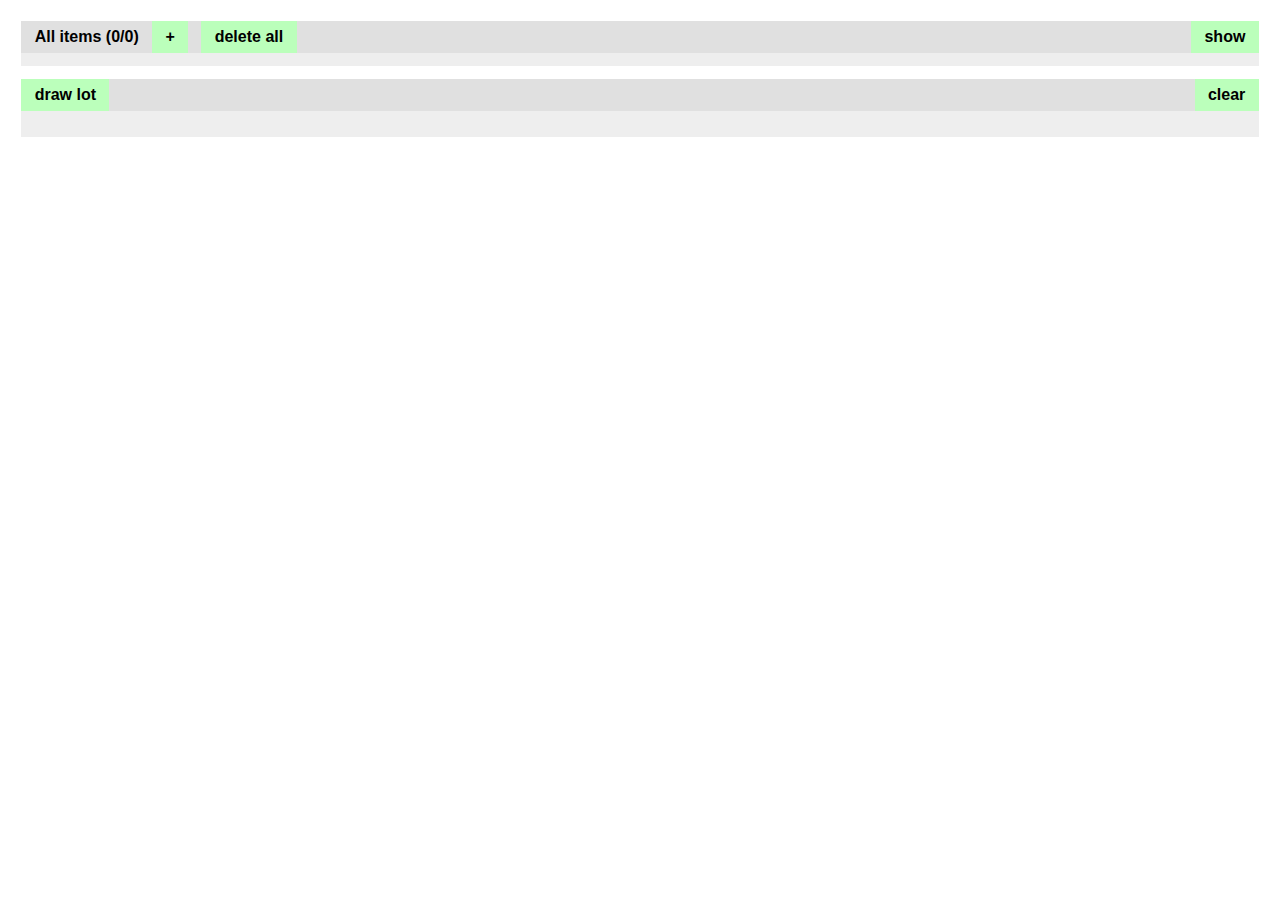
<file: lot.html>
<html>
<meta name="viewport" content="width=400">
<script>
function getUrlParameters(parameter, staticURL, decode){
	/*
	Function: getUrlParameters
	Description: Get the value of URL parameters either from 
				 current URL or static URL
	Author: Tirumal
	URL: www.code-tricks.com
	*/
	var currLocation = (staticURL.length)? staticURL : window.location.search;
	var returnBool = true;
	if(currLocation.split("?").length>1) {
		var parArr = currLocation.split("?")[1].split("&");
		for(var i = 0; i < parArr.length; i++){
			parr = parArr[i].split("=");
			if(parr[0] == parameter){
					return (decode) ? decodeURIComponent(parr[1]) : parr[1];
			}else{
				returnBool = false;            
			}
		}
	}   
	if(!returnBool) return false;  
}

function escapeHTML(html) {
	var htmlEscapeElem = document.createElement('textarea');
    htmlEscapeElem.innerHTML = html;
    return htmlEscapeElem.innerHTML;
}

function unescapeHTML(html) {
	var htmlEscapeElem = document.createElement('textarea');
    htmlEscapeElem.innerHTML = html;
    return htmlEscapeElem.value;
}

var itemsSeparator = ';;';
var itemsParam=getUrlParameters('items','',true);
if(itemsParam===undefined) { itemsParam=""; }

var items=[];
var enabledItems=[];
var currentItemIndex=-1;

if(itemsParam.length>0) {
	items=itemsParam.split(itemsSeparator);
	items.reverse();
}
for(index in items) {
	enabledItems.push(new Number(index).toFixed());
}

function updateUrl() {
	var escapedItems = new Array();
	for(index in items) {
		escapedItems.push(encodeURIComponent(items[index]));		
	}
	escapedItems.reverse();	
	history.pushState("", updateTitle(), ""+window.location.pathname+"?items="+escapedItems.join(itemsSeparator));
}

function updateTitle() {
	var title = "Lot: "+items.join(",");
	document.title = title;
	return title;
}

function updateItemsCount() {
	var countContainer = document.getElementById("allItemsCount");
	countContainer.innerHTML=items.length;
	updateEnabledItemsCount();
}

function updateEnabledItemsCount() {
	var countContainer = document.getElementById("enabledItemsCount");
	countContainer.innerHTML=enabledItems.length;
}

function deleteItem(itemIndex) {
	itemIndex=new Number(itemIndex);
	var itemText = items[itemIndex];
	if(confirm("Delete item '"+itemText+"'?")) {
		var itemContainer = document.getElementById("item"+itemIndex);
		itemContainer.parentNode.removeChild(itemContainer);
		items.splice(itemIndex, 1)
		var indexInEnabled = enabledItems.indexOf(new Number(itemIndex).toFixed());
		if(indexInEnabled>=0) {
			enabledItems.splice(indexInEnabled, 1); 
		}
		for(var index=0+itemIndex+1; index<=items.length; index++) {
			document.getElementById("item"+index).id = "item"+(index-1);
			var indexInEnabled = enabledItems.indexOf(new Number(index).toFixed());
			if(indexInEnabled>=0) {
				enabledItems.splice(indexInEnabled, 1);
				enabledItems.push(new Number(index-1).toFixed());
			}
		}
		clearItemDisplay();
		updateItemsCount();
		updateUrl();
	}
}

var jsCodeForObtainingItemId="this.parentNode.id.replace('item','')";
function generateItemContent(itemIndex) {
	var result = '<div id="item'+itemIndex+'" class="item">';
	result+='<div class="button btnToggleEnabled" onclick="javascript:toggleItemEnabled('+jsCodeForObtainingItemId+')">V</div>';
	result+='<div class="itemContent"><div>'+escapeHTML(items[itemIndex])+'</div></div>';
	result+='<div class="button" onclick="javascript:deleteItem('+jsCodeForObtainingItemId+')">delete</div>';
	result+='</div>';
	return result;
}

function addItem(itemText) {
	if(itemText===undefined) {
		itemText = window.prompt('New item text','');
	} else {
		itemText = itemText;
	}
	if(itemText) {
		var splits = itemText.split(";;");
		for(splitIndex in splits) {
			items.push(splits[splitIndex]);
			enabledItems.push(new Number(items.length-1).toFixed());
			var itemsContainer = document.getElementById("allItems");
			itemsContainer.innerHTML=generateItemContent(items.length-1)+itemsContainer.innerHTML;
			updateItemsCount();
			updateUrl();
		}
	}
}

function deleteAllItems() {
	if(window.confirm("Are you sure you want to delete ALL items?")) {
		items = [];
		enabledItems = [];
		updateItemsCount();		
		updateUrl();
		document.getElementById('allItems').innerHTML='';
		clearItemDisplay();
	}
}

function renderAllItems() {
	var itemsContainer = document.getElementById("allItems");
	var content = [];
	for(index in items) {
		content.push(generateItemContent(index));
	}
	content.reverse();
	itemsContainer.innerHTML = content.join("");
	updateItemsCount();
	updateTitle();
}

function clearItemDisplay() {
	document.getElementById('currentItem').innerHTML='';
	document.getElementById('currentItemButtons').innerHTML='';
}

var rgxClassToggleButton = new RegExp("\\bbtnToggleEnabled\\b");
var rgxClassButton = new RegExp("\\button\\b");
var rgxClassButtonAlerted = new RegExp("\\bbuttonAlerted\\b");
function toggleItemEnabled(itemIndex, toggleButtonElement, tbeEnabledText, tbeDisabledText) {
	var makeEnabled = false;
	var indexInEnabled = enabledItems.indexOf(new Number(itemIndex).toFixed());
	if(indexInEnabled>=0) {
		enabledItems.splice(indexInEnabled, 1);
		makeEnabled=false;
	} else {
		enabledItems.push(new Number(itemIndex).toFixed());
		makeEnabled=true;
	}
	var itemEnableButton=null;
	var itemContainerNodes = document.getElementById("item"+itemIndex).childNodes;
	for(tidx in itemContainerNodes) {
		if(itemContainerNodes[tidx].className!==undefined && rgxClassToggleButton.test(itemContainerNodes[tidx].className)) {
			itemEnableButton = itemContainerNodes[tidx];
			break;
		}
	}
	if(itemEnableButton!=null) {
		var classText = itemEnableButton.className;
		if(makeEnabled) {
			classText = classText.replace(rgxClassButtonAlerted,"").replace("  ", " ")+" button";
		} else {
			classText = classText.replace(rgxClassButton,"").replace("  ", " ")+" buttonAlerted";
		}
		itemEnableButton.className = classText;	
	}
	
	if(currentItemIndex==itemIndex) {	
		var btnToggleCurrentItemEnabled = document.getElementById('btnToggleCurrentItemEnabled');
		if(btnToggleCurrentItemEnabled!==undefined) {
			var classText = btnToggleCurrentItemEnabled.className;
			if(makeEnabled) {
				classText = classText.replace(rgxClassButton,"").replace("  ", " ")+" buttonAlerted";
				btnToggleCurrentItemEnabled.innerHTML='disable';
			} else {
				classText = classText.replace(rgxClassButtonAlerted,"").replace("  ", " ")+" button";
				btnToggleCurrentItemEnabled.innerHTML='enable';
			}
			btnToggleCurrentItemEnabled.className = classText;
		}
	}
	updateEnabledItemsCount();
}

function nextItemDisplay() {
	if(enabledItems.length>0) {
		var itemIndex = Math.floor((Math.random() * enabledItems.length) + 1)-1;
		itemIndex=enabledItems[new Number(itemIndex).toFixed()];
		currentItemIndex = itemIndex;
		var content='<div class="currentItem">'+escapeHTML(items[itemIndex])+'</div>';
		document.getElementById('currentItem').innerHTML=content;
		document.getElementById('currentItemButtons').innerHTML=
			'<div class="buttonAlerted" id="btnToggleCurrentItemEnabled" onclick="javascript:toggleItemEnabled('+itemIndex+')">disable</div>';
	} else {
		clearItemDisplay();
	}
	
}

var rgxClassHidden = new RegExp("\\bhidden\\b");
function toggleHide(toggleElementId, statusElementId, statusTextVisible, statusTextHidden) {
	var element = document.getElementById(toggleElementId);
	var isHidden = false;
	if(element !== undefined) {
		var classText = element.className;
		if(classText === undefined) {
			classText = "";
		}
		if(rgxClassHidden.test(classText)) {
			classText = classText.replace(rgxClassHidden,"").replace("  ", " ");
		} else {
			classText+=" hidden";
			isHidden = true;
		}
		element.className=classText;
	}
	if(statusElementId !==undefined && statusTextVisible !== undefined) {
		var statusElement = document.getElementById(statusElementId);
		if( statusElement!== undefined) {
			if(statusTextHidden===undefined) { statusTextHidden = ""; }
			statusElement.innerHTML = isHidden? statusTextHidden : statusTextVisible;
		}
	}
}

window.onload=function() {
	renderAllItems();
}


const pix = document.createElement("img");
pix.src = `http://mvmn.ho.ua/1x1.png?p=${encodeURIComponent(window.location.href)}`;
document.body.appendChild(pix);
</script>
<style>
body {
	font-family: "HelveticaNeue-Light", "Helvetica Neue Light", "Helvetica Neue", Helvetica, Arial, "Lucida Grande", sans-serif;
	font-weight: 300;
	font-size: 12pt;
}

#mainContainer {
	width: 100%;
	background-color: #FFFFFF;
	padding: 10pt;
    -webkit-box-sizing: border-box;
    -moz-box-sizing: border-box;
    box-sizing: border-box;
}

.itemsSection {
	box-sizing: border-box;
	width: 100%;
	background-color: #EEEEEE;
	margin-bottom: 10pt;
	padding-bottom: 10pt;
}

.itemsSectionContent {
	box-sizing: border-box;
	width: 100%;
	padding-left: 10pt;
	padding-right: 10pt;
	text-align: center;
}

.itemsSectionHeading {
	width: 100%;
	overflow: auto;
	box-sizing: border-box;
	font-weight: bold;
	background-color: #E0E0E0;
}

.button {
	background-color: #BBFFBB;
	cursor:hand;
}

.buttonAlerted {
	background-color: #FFBBBB;
	cursor:hand;
}

.item, .sectionElement { 
	width: 100%;	
	margin-top: 10pt;
	margin-bottom: 10pt;
	box-sizing: border-box;
}

.item {
	background-color: #BBBBFF;
	overflow: auto;
	text-align: left;
}

.item > div, .sectionElement > div {
	padding: 10pt;
	overflow: auto;
}

.item > div {
	display: table-cell;
}

.itemContent {
	width: auto;
	overflow: auto;	
	height: 14pt;
	width: 100%;
}

.itemContent div {
	max-height: 72pt;
	overflow: auto;
}

.itemsSectionHeading div.separator, .item div.separator {
	padding: 5pt;
}

.itemsSectionHeading div {
	padding: 5pt 10pt 5pt 10pt;
}

.currentItem {
	font-size: 32pt;
	text-align: center;
	padding: 30pt;
	overflow: auto;
}

.currentItemButtons {
	text-align: center;
}

.floatLeft { float: left; }
.floatRight { float: right; }
.hidden { display: none; }
</style>
<body>
	<div id="mainContainer">
		<div class="itemsSection">
			<div class="itemsSectionHeading">
				<div class="floatLeft">All items (<span id="enabledItemsCount">0</span>/<span id="allItemsCount">0</span>)</div>
				<div class="floatLeft button" id="btnAddItem" onclick="javascript:addItem()">+</div>
				<div class="floatLeft separator"></div>
				<div class="floatLeft button" id="btnDeleteAll" onclick="javascript:deleteAllItems()">delete all</div>				
				<div class="floatRight button" id="btnToggleCollapse" onclick="javascript:toggleHide('allItems','btnToggleCollapse','hide','show')">show</div>				
			</div>
			<div class="itemsSectionContent hidden" id="allItems">
			</div>
		</div>
		<div class="itemsSection">
			<div class="itemsSectionHeading">
				<div class="floatLeft button" id="btnAddItem" onclick="javascript:nextItemDisplay()">draw lot</div>
				<div class="floatRight button" id="btnAddItem" onclick="javascript:clearItemDisplay()">clear</div>
			</div>
			<div class="itemsSectionContent" id="currentItem">
			</div>
			<div class="itemsSectionContent sectionElement" id="currentItemButtons">
			</div>
		</div>
	</div>
</body>
</html>
</file>
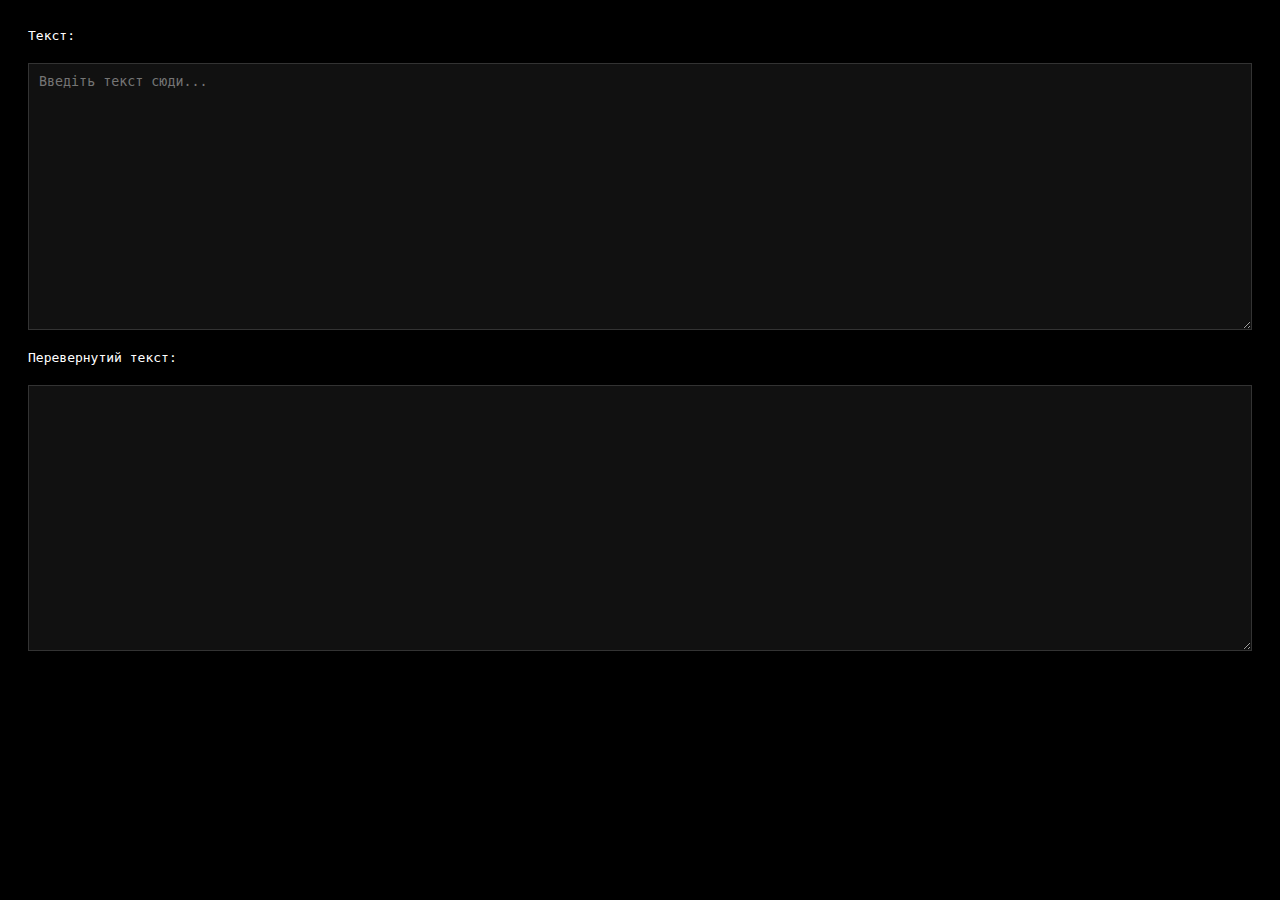
<file: textworks.html>
<html>
<head>
  <title>MVMn TextWorks</title>
  <script>
    // Flip character map
    const flipMap = {
      // Latin lowercase
      'a': 'ɐ', 'b': 'q', 'c': 'ɔ', 'd': 'p', 'e': 'ǝ',
      'f': 'ɟ', 'g': 'ƃ', 'h': 'ɥ', 'i': 'ᴉ', 'j': 'ɾ',
      'k': 'ʞ', 'l': 'ʃ', 'm': 'ɯ', 'n': 'u', 'o': 'o',
      'p': 'd', 'q': 'b', 'r': 'ɹ', 's': 's', 't': 'ʇ',
      'u': 'n', 'v': 'ʌ', 'w': 'ʍ', 'x': 'x', 'y': 'ʎ',
      'z': 'z',

      // Latin uppercase
      'A': '∀', 'B': '𐐒', 'C': 'Ɔ', 'D': 'ᗡ', 'E': 'Ǝ',
      'F': 'Ⅎ', 'G': '⅁', 'H': 'H', 'I': 'I', 'J': 'ſ',
      'K': 'ʞ', 'L': '˥', 'M': 'W', 'N': 'N', 'O': 'O',
      'P': 'Ԁ', 'Q': 'Ό', 'R': 'ᴚ', 'S': 'S', 'T': '⊥',
      'U': '∩', 'V': 'Λ', 'W': 'M', 'X': 'X', 'Y': '⅄',
      'Z': 'Z',

      // Numbers
      '0': '0', '1': 'Ɩ', '2': 'ᄅ', '3': 'Ɛ', '4': 'ㄣ',
      '5': 'ϛ', '6': '9', '7': 'ㄥ', '8': '8', '9': '6',

      // Punctuation
      '.': '˙', ',': "'", "'": ',', '"': '„', '`': ',',
      '!': '¡', '?': '¿', '(': ')', ')': '(',
      '[': ']', ']': '[', '{': '}', '}': '{',
      '<': '>', '>': '<', '&': '⅋', '_': '‾',

      // Cyrillic lowercase (your custom mapping)
      'а': 'ɐ', 'б': 'ƍ', 'в': 'ʚ', 'г': 'ɹ', 'ґ': 'ɹ',
      'д': 'ɓ', 'е': 'ǝ', 'є': 'з', 'ж': 'ж', 'з': 'ε',
      'и': 'и', 'і': '!', 'ї': 'l̤', 'й': 'ņ', 'к': 'ʞ',
      'л': 'v', 'м': 'w', 'н': 'н', 'о': 'о', 'п': 'u',
      'р': 'd', 'с': 'ɔ', 'т': 'ɯ', 'у': 'ʎ', 'ф': 'ȸ',
      'х': 'х', 'ц': 'ǹ', 'ч': 'Һ', 'ш': 'm', 'щ': 'm',
      'ь': 'q', 'ю': 'oı', 'я': 'ʁ',
		
      // Cyrillic lowercase (your custom mapping)
      'А': 'ɐ', 'Б': 'ƍ', 'В': 'ʚ', 'Г': 'ɹ', 'Ґ': 'ґ',
      'Д': 'ɓ', 'Е': 'ǝ', 'Є': 'з', 'Ж': 'ж', 'З': 'ε',
      'И': 'и', 'І': '!', 'Ї': 'l̤', 'Й': 'ņ', 'К': 'ʞ',
      'Л': 'v', 'М': 'w', 'Н': 'н', 'О': 'о', 'П': 'u',
      'Р': 'd', 'С': 'ɔ', 'Т': 'ɯ', 'У': 'ʎ', 'Ф': 'ȸ',
      'Х': 'х', 'Ц': 'ǹ', 'Ч': 'Һ', 'Ш': 'm', 'Щ': 'm',
      'Ь': 'q', 'Ю': 'oı', 'Я': 'ʁ'
    };

    function flipText(text) {
      return text
        .split('')
        .reverse()
        .map(char => flipMap[char] || char)
        .join('');
    }

    window.onload = function () {
      const input = document.getElementById("input");
      const output = document.getElementById("output");

      input.addEventListener("input", () => {
        output.value = flipText(input.value);
      });
    };
	
	window.onload = function () {
	      const input = document.getElementById("input");
	      const output = document.getElementById("output");

	      // Update output only on change
	      input.addEventListener("keyup", () => {
	        output.value = flipText(input.value);
	      });
	    };
  </script>
  <style>
    body {
      background-color: black;
      color: white;
      font-family: monospace;
      padding: 20px;
    }
    textarea {
      width: 100%;
      min-height: 200pt;
      background-color: #111;
      color: #0f0;
      border: 1px solid #333;
      font-family: monospace;
      padding: 10px;
    }
    div {
      margin-bottom: 20px;
    }
  </style>
</head>
<body>
  <div>
    <div>Текст:</div>
    <div><textarea id="input" placeholder="Введіть текст сюди..."></textarea></div>
  </div>
  <div>
    <div>Перевернутий текст:</div>
    <div><textarea id="output" readonly></textarea></div>
  </div>
</body>
</html>
</file>
<file: redhg_phosphor/static/css/main.168e6c7b.css>
body,html{color:#d4f9fa;font-family:Vga,Menlo,Monaco,Consolas,Courier New,monospace;font-size:24px;line-height:19px;text-shadow:0 0 5px rgba(212,249,250,.5);-webkit-user-select:none;-ms-user-select:none;user-select:none}body,html{height:100%;margin:0}body{background:#000c0c;background-attachment:fixed;background-image:radial-gradient(rgba(212,249,250,.15),#000c0c 100%)}.phosphor{padding:19px}.alert{color:#ff3c00;text-shadow:0 0 5px rgba(255,60,0,.5)}.alert>span.cursor{background-color:rgba(255,60,0,.75);color:#ff3c00}.__teletype__ .cursor{background:#d4f9fa;color:rgba(0,12,12,.2)}.__teletype__ .hidden{visibility:hidden}.__link__{cursor:pointer;display:block}.__link__:active,.__link__:hover{background:#d4f9fa;box-shadow:0 0 5px rgba(212,249,250,.5);color:#000c0c;text-shadow:0 0 2px rgba(0,12,12,.5);transition:background 50ms,foreground .15s}.__link__:hover{opacity:1;transition:background 50ms,foreground .15s}.__link__:active{opacity:.5;transition:opacity 50ms}.__link__.alert:active,.__link__.alert:hover{background:#ff3c00;box-shadow:0 0 5px rgba(255,60,0,.5);color:#000c0c;text-shadow:0 0 2px rgba(0,12,12,.5);transition:background 50ms,foreground .15s}@-webkit-keyframes loadingdots{0%{content:""}10%{content:"."}20%{content:".."}30%{content:"..."}40%{content:"...."}50%{content:"....."}60%{content:"......"}70%{content:"......."}80%{content:"........"}90%{content:"........."}to{content:""}}@keyframes loadingdots{0%{content:""}10%{content:"."}20%{content:".."}30%{content:"..."}40%{content:"...."}50%{content:"....."}60%{content:"......"}70%{content:"......."}80%{content:"........"}90%{content:"........."}to{content:""}}.__image__ .progressbar:after{-webkit-animation:loadingdots 1.5s ease-in infinite;animation:loadingdots 1.5s ease-in infinite;content:""}.__image__ canvas{max-width:100%}.__image__.luminosity,.__image__.monochrome{mix-blend-mode:luminosity}.__image__.lighten{mix-blend-mode:lighten}.__image__.multiply{mix-blend-mode:multiply}.__image__.screen{mix-blend-mode:screen}.__image__.overlay{mix-blend-mode:overlay}.__image__.darken{mix-blend-mode:darken}.__image__.color-dodge{mix-blend-mode:color-dodge}.__image__.color-burn{mix-blend-mode:color-burn}.__image__.hard-light{mix-blend-mode:hard-light}.__image__.soft-light{mix-blend-mode:soft-light}.__image__.difference{mix-blend-mode:difference}.__image__.exclusion{mix-blend-mode:exclusion}.__image__.hue{mix-blend-mode:hue}.__image__.saturation{mix-blend-mode:saturation}.__image__.color{mix-blend-mode:color}.__prompt__.cursor:after{-webkit-animation:blink 1s steps(5,start) infinite;animation:blink 1s steps(5,start) infinite;background-color:#d4f9fa;color:#d4f9fa;content:"|"}.__prompt__ .input{text-transform:uppercase}@-webkit-keyframes blink{to{visibility:hidden}}@keyframes blink{to{visibility:hidden}}@-webkit-keyframes blink-animation{to{visibility:hidden}}.__toggle__{cursor:pointer;display:block}.__toggle__:active,.__toggle__:hover{background:#d4f9fa;box-shadow:0 0 5px rgba(212,249,250,.5);color:#000c0c;text-shadow:0 0 2px rgba(0,12,12,.5);transition:background 50ms,foreground .15s}.__toggle__:hover{opacity:1;transition:background 50ms,foreground .15s}.__toggle__:active{opacity:.5;transition:opacity 50ms}@font-face{font-family:Vga;font-style:normal;font-weight:400;src:url(../../static/media/Frontrunner.1c5dcdeace99bc3f3fab.woff) format("woff"),url(../../static/media/Frontrunner.6c215a4cc235c27b8b4a.woff2) format("woff2"),url(../../static/media/Frontrunner.16bf574d57d69dea808e.ttf) format("truetype")}.__modal__{background:rgba(0,12,12,.8);color:#d4f9fa;height:100vh;left:0;position:fixed;top:0;width:100vw}.__modal__ .content{background:#d4f9fa;color:#000c0c;left:50%;padding:9.5px;position:fixed;text-shadow:0 0 2px rgba(0,12,12,.5);top:50%;-webkit-transform:translate(-50%,-50%);transform:translate(-50%,-50%)}.__modal__ .content p{margin:0}body.static{height:100vh;overflow-y:hidden}.__scanlines__{bottom:0;left:0;overflow:hidden;pointer-events:none;position:fixed;right:0;top:0}.__scanlines__:after,.__scanlines__:before{content:"";display:block;pointer-events:none;position:absolute}.__scanlines__:before{-webkit-animation:scanline 6s linear infinite;animation:scanline 6s linear infinite;background:#d4f9fa;height:1px;opacity:.2;width:100%;z-index:2147483649}.__scanlines__:after{-webkit-animation:none;animation:none;background:linear-gradient(180deg,rgba(0,12,12,.5) 50%,rgba(212,249,250,.1) 51%);background-size:100% 2px;bottom:0;left:0;right:0;top:0;z-index:2147483648}@-webkit-keyframes scanline{0%{-webkit-transform:translate3d(0,200000%,0);transform:translate3d(0,200000%,0)}}@keyframes scanline{0%{-webkit-transform:translate3d(0,200000%,0);transform:translate3d(0,200000%,0)}}@-webkit-keyframes scanlines{0%{background-position:0 50%}}@keyframes scanlines{0%{background-position:0 50%}}
/*# sourceMappingURL=main.168e6c7b.css.map*/
</file>
